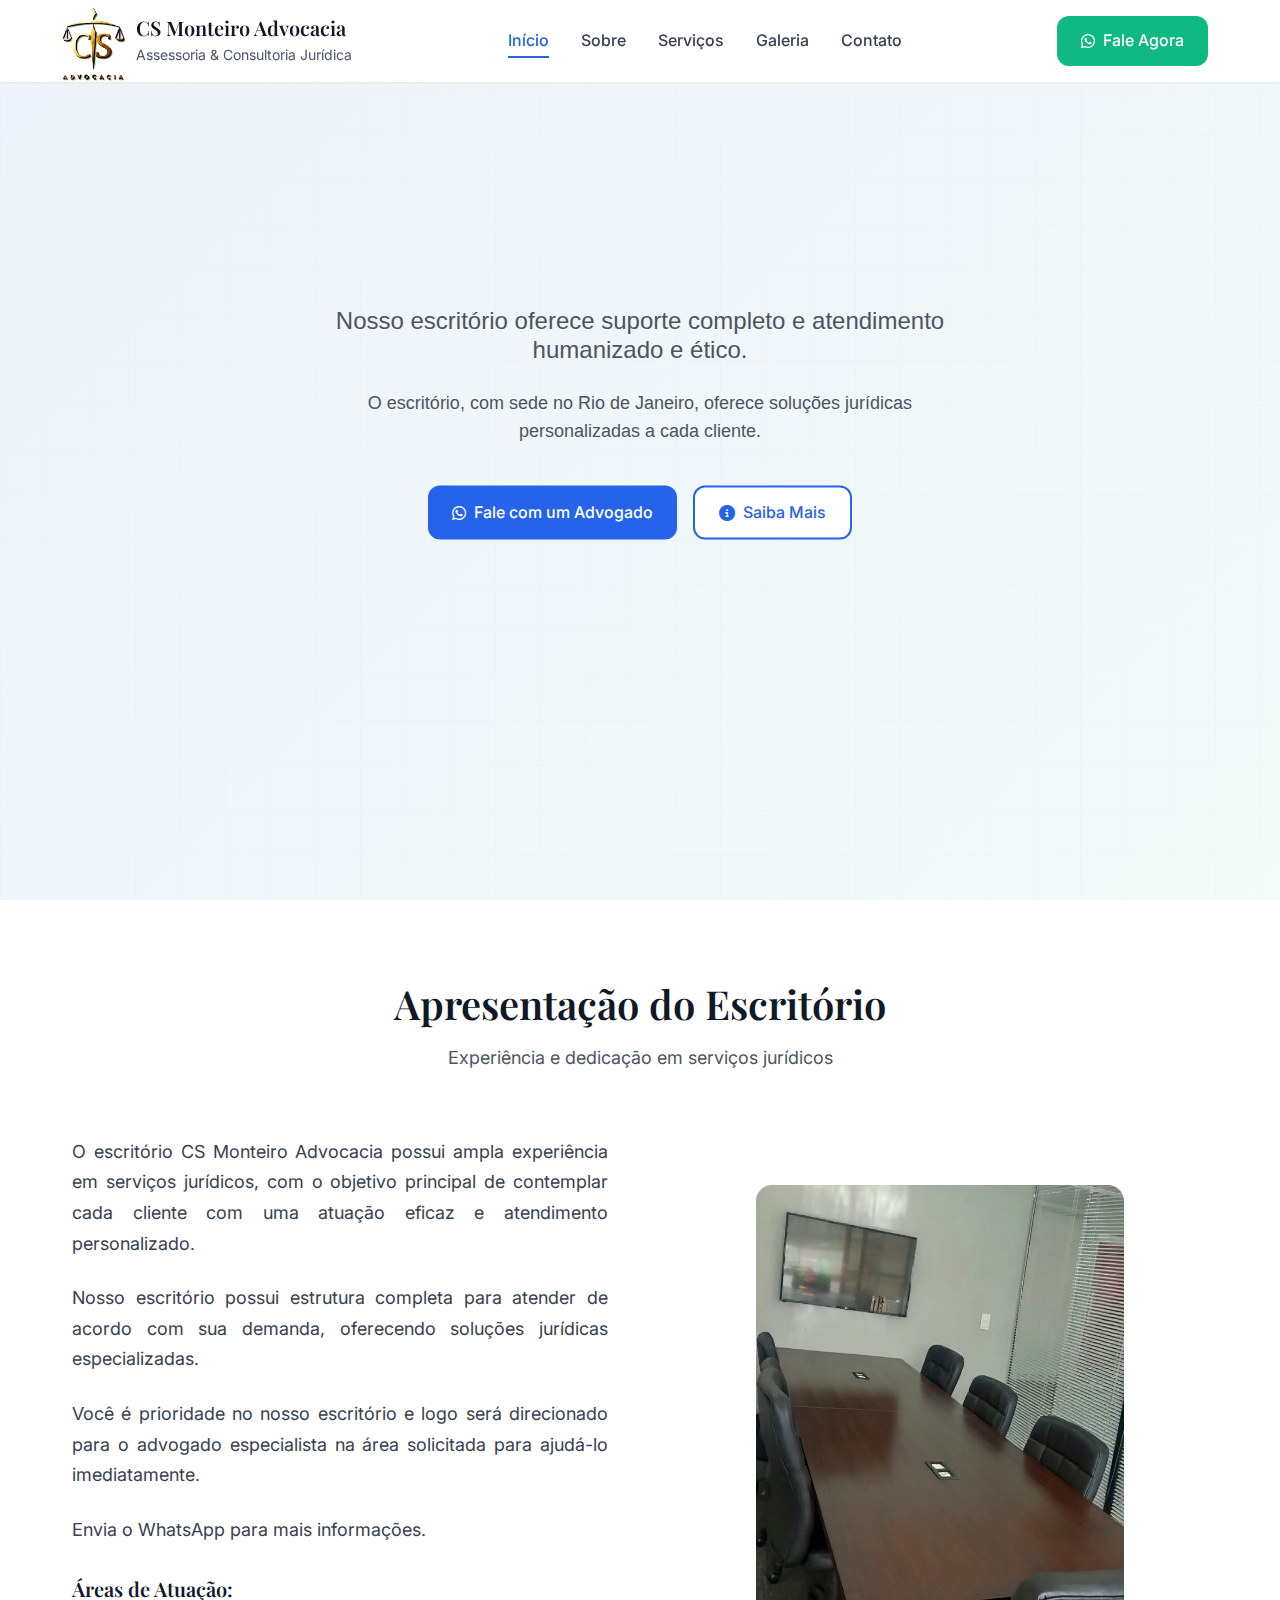
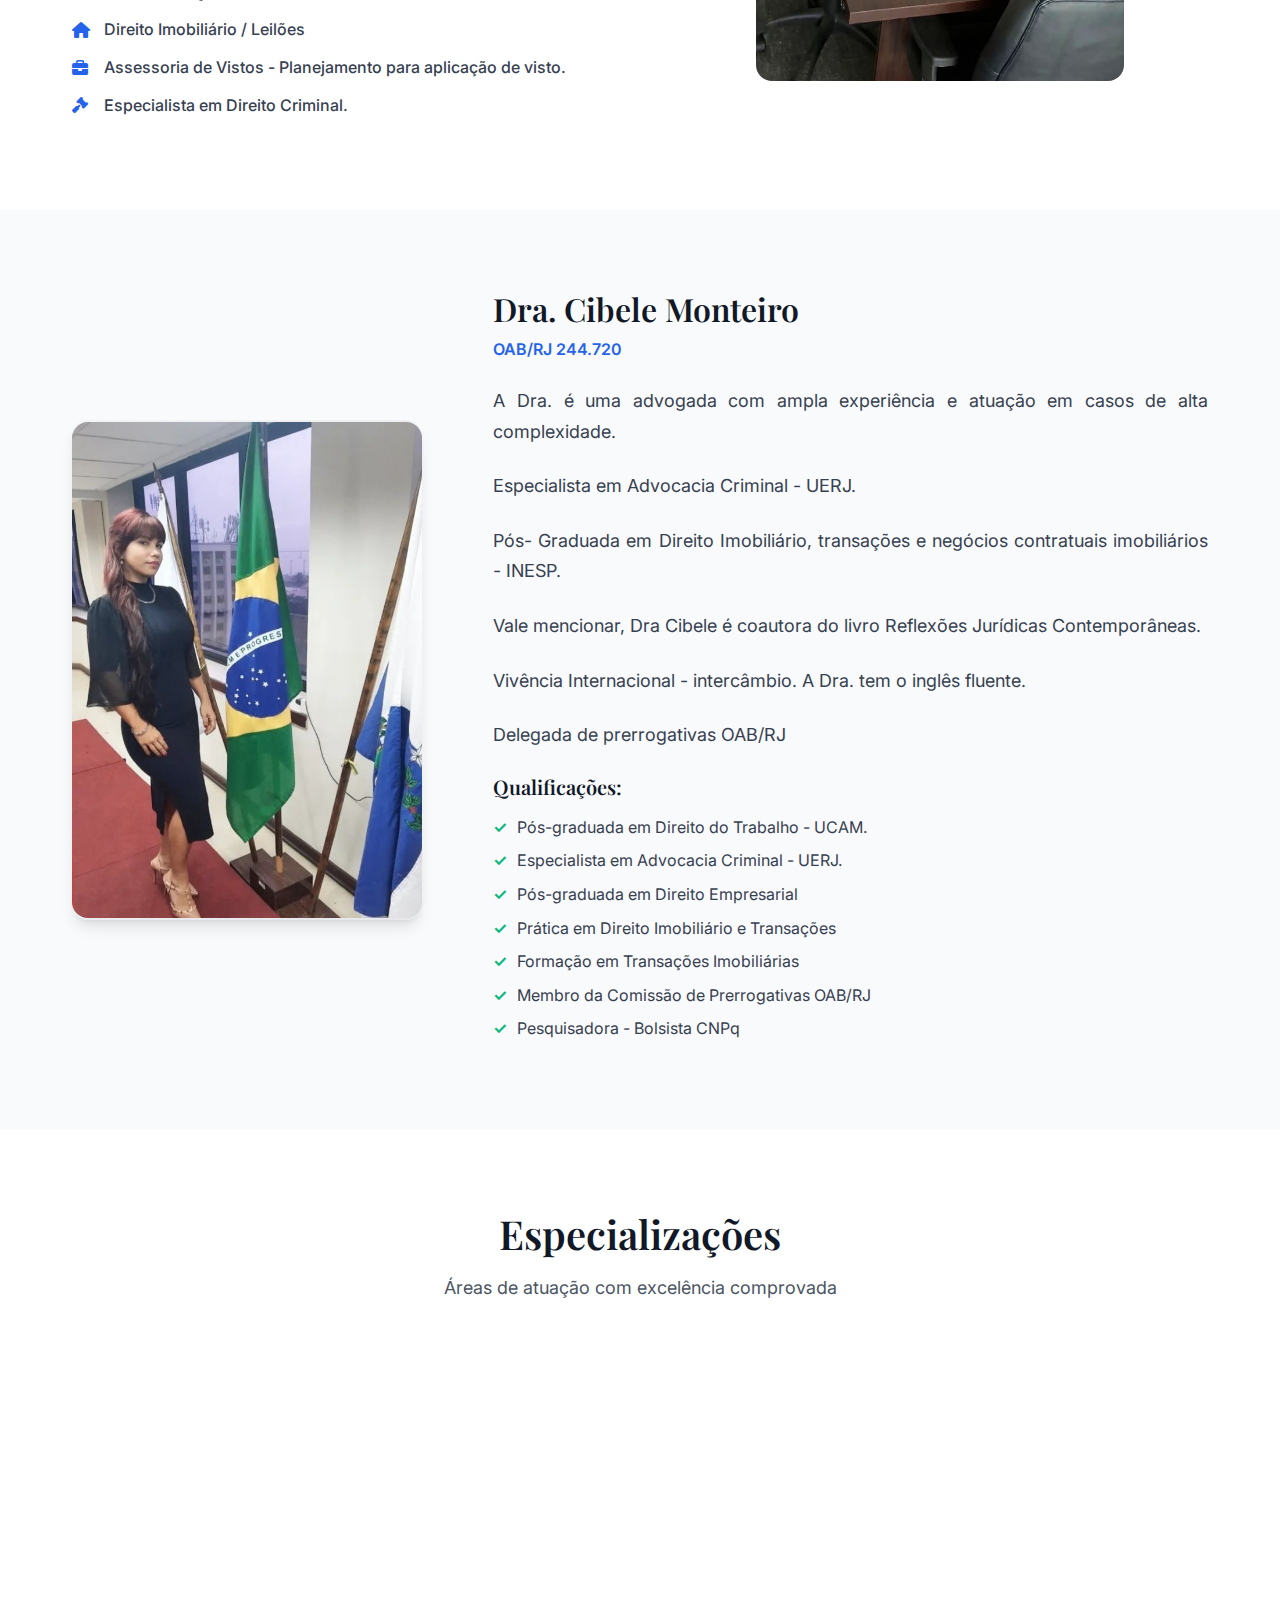
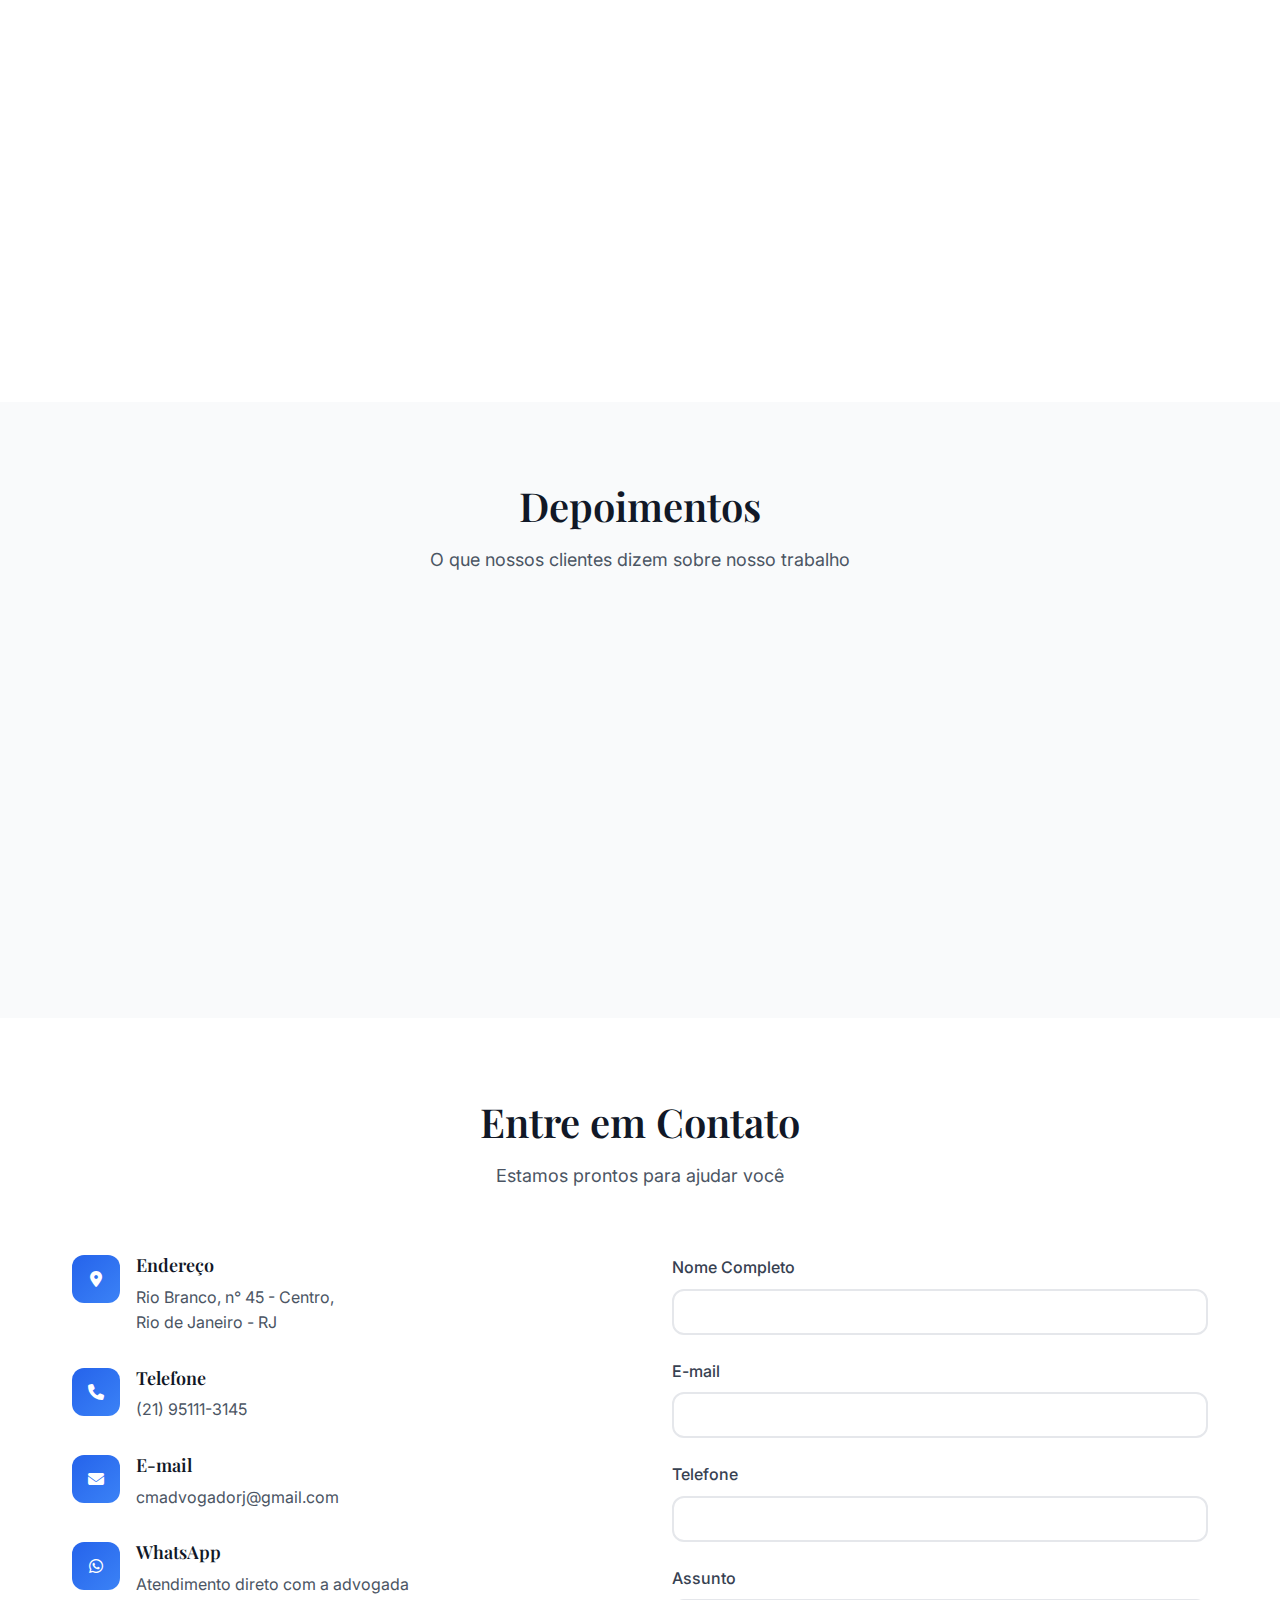
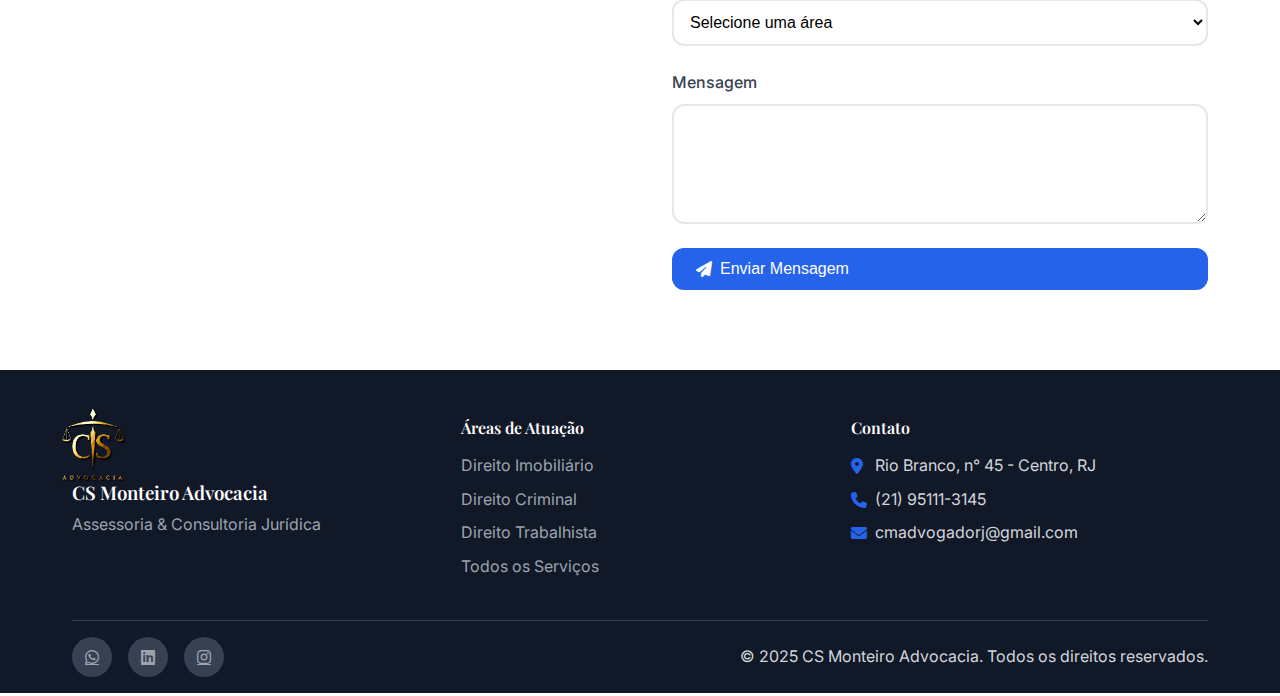
<file: index.html>
<!DOCTYPE html>
<html lang="pt-BR">
<head>
    <meta charset="UTF-8">
    <meta name="viewport" content="width=device-width, initial-scale=1.0">
    <link rel="icon" type="image/png" href="imagens/logo.png">
    <title>Monteiro Advocacia | Especialistas em Direito RJ</title>
    
    <meta name="description" content="Advogados no Rio de Janeiro: Imobiliário, Criminal, Trabalhista e Previdenciário. Atendimento online e presencial. Agende sua consulta!">
    
    <!-- Fonts -->
    <link href="https://fonts.googleapis.com/css2?family=Inter:wght@300;400;500;600;700&family=Playfair+Display:wght@400;500;600;700&display=swap" rel="stylesheet">
    
    <!-- Font Awesome -->
    <link rel="stylesheet" href="https://cdnjs.cloudflare.com/ajax/libs/font-awesome/6.4.0/css/all.min.css">
    
    <link rel="stylesheet" href="styles.css">
</head>
<body>
    <!-- Header -->
    <header class="header">
        <nav class="navbar">
            <div class="container">
                <div class="nav-brand">
                    <div class="logo">
                        <img src="imagens/logo.png" alt="">
                    </div>
                    <div class="brand-text">
                        <h1> CS Monteiro Advocacia</h1>
                        <p>Assessoria & Consultoria Jurídica</p>
                    </div>
                </div>
                
                <button class="mobile-menu-btn" aria-label="Menu">
                    <span></span>
                    <span></span>
                    <span></span>
                </button>
                
                <ul class="nav-menu">
                    <li><a href="#inicio" class="nav-link active">Início</a></li>
                    <li><a href="#sobre" class="nav-link">Sobre</a></li>
                    <li><a href="#servicos" class="nav-link">Serviços</a></li>
                    <li><a href="galeria.html" class="nav-link">Galeria</a></li>
                    <li><a href="#contato" class="nav-link">Contato</a></li>
                </ul>
                
                <a href="#contato" class="cta-btn">
                    <i class="fab fa-whatsapp"></i>
                    Fale Agora
                </a>
            </div>
        </nav>
    </header>

    <!-- Hero Section -->
    <section id="inicio" class="hero">
        <div class="hero-background">
            <div class="hero-overlay"></div>
        </div>
        <div class="container">
            <div class="hero-content">
                <h1 class="hero-title">
                    CS Monteiro Advocacia
                </h1>
                <h2 class="hero-subtitle">
                   Nosso escritório oferece suporte completo e atendimento humanizado e ético. 
                </h2>
                <p class="hero-description">
                    O escritório, com sede no Rio de Janeiro, oferece soluções jurídicas personalizadas a cada cliente.
                </p>
                <div class="hero-actions">
                    <a href="#contato" class="btn btn-primary">
                        <i class="fab fa-whatsapp"></i>
                        Fale com um Advogado
                    </a>
                    <a href="#sobre" class="btn btn-secondary">
                        <i class="fas fa-info-circle"></i>
                        Saiba Mais
                    </a>
                </div>
            </div>
        </div>
    </section>

    <!-- About Section -->
    <section id="sobre" class="about">
        <div class="container">
            <div class="section-header">
                <h2 class="section-title">Apresentação do Escritório</h2>
                <p class="section-subtitle">Experiência e dedicação em serviços jurídicos</p>
            </div>
            
            <div class="about-content">
                <div class="about-text">
                    <p>O escritório CS Monteiro Advocacia possui ampla experiência em serviços jurídicos, com o objetivo principal de contemplar cada cliente com uma atuação eficaz e atendimento personalizado.</p>
                    
                    <p>Nosso escritório possui estrutura completa para atender de acordo com sua demanda, oferecendo soluções jurídicas especializadas.</p>
                    
                    <P>Você é prioridade no nosso escritório e logo será direcionado para o advogado especialista na área solicitada para ajudá-lo imediatamente.</P>

                    <p>Envia o WhatsApp para mais informações.</p>

                    <div class="specialties">
                        <h3>Áreas de Atuação:</h3>
                        <ul class="specialty-list">
                            <li><i class="fas fa-home"></i> Direito Imobiliário / Leilões</li>
                            <li><i class="fas fa-briefcase"></i>Assessoria de Vistos - Planejamento para aplicação de visto.</li>
                            <li><i class="fas fa-gavel"></i>Especialista em Direito Criminal.</li>
                        </ul>
                    </div>
                    
                </div>
                
                <div class="about-image">
                    <div class="image-placeholder">
                        <img src="imagens/escritorio.jpg" alt="">
                    </div>
                </div>
            </div>
        </div>
    </section>

    <!-- Lawyer Profile Section -->
    <section class="lawyer-profile">
        <div class="container">
            <div class="profile-content">
                <div class="profile-image">
                    <div class="image-placeholder">
                        <img src="imagens/foto 3.jpg">
                    </div>
                </div>
                
                <div class="profile-text">
                    <h2>Dra. Cibele Monteiro</h2>
                    <p class="profile-subtitle">OAB/RJ 244.720</p>
                    
                    <div class="profile-description">
                        <p>A Dra. é uma advogada com ampla experiência e atuação em casos de alta complexidade.</p>

                        <p>Especialista em Advocacia Criminal - UERJ.</p>

                        <p>Pós- Graduada em Direito Imobiliário, transações e negócios contratuais imobiliários - INESP.</p>

                        <p>Vale mencionar, Dra Cibele é coautora do livro Reflexões Jurídicas Contemporâneas.</p>

                        <p>Vivência Internacional - intercâmbio. A Dra. tem o inglês fluente.</p>

                        <p>Delegada de prerrogativas OAB/RJ</p>

                    
                        <div class="qualifications">
                            <h3>Qualificações:</h3>
                            <ul>
                                <li>Pós-graduada em Direito do Trabalho - UCAM.</li>
                                <li>Especialista em Advocacia Criminal - UERJ.</li>
                                <li>Pós-graduada em Direito Empresarial</li>
                                <li>Prática em Direito Imobiliário e Transações</li>
                                <li>Formação em Transações Imobiliárias</li>
                                <li>Membro da Comissão de Prerrogativas OAB/RJ</li>
                                <li>Pesquisadora - Bolsista CNPq</li>
                            </ul>
                        </div>
                    </div>
                </div>
            </div>
        </div>
    </section>

    <!-- Services Section -->
    <section id="servicos" class="services">
        <div class="container">
            <div class="section-header">
                <h2 class="section-title">Especializações</h2>
                <p class="section-subtitle">Áreas de atuação com excelência comprovada</p>
            </div>
            
            <div class="services-grid">
                <div class="service-card">
                    <div class="service-icon">
                        <i class="fas fa-home"></i>
                    </div>
                    <h3><a href="direito-imobiliario.html" style="color: inherit; text-decoration: none;">Direito Imobiliário</a></h3>
                    <p>Especialização em transações imobiliárias, leilões, contratos de compra e venda, locação, questões condominiais e Holding Familiar e Planejamento Patrimonial.</p>
                    <ul class="service-features">
                        <li>Leilões de imóveis</li>
                        <li>Contratos imobiliários</li>
                        <li>Regularização de imóveis</li>
                        <li>Questões condominiais</li>
                    </ul>
                    <a href="direito-imobiliario.html" class="btn btn-secondary" style="margin-top: 1rem;">
                        <i class="fas fa-arrow-right"></i>
                        Saiba Mais
                    </a>
                </div>
                
                <div class="service-card">
                    <div class="service-icon">
                        <i class="fas fa-gavel"></i>
                    </div>
                    <h3><a href="direito-criminal.html" style="color: inherit; text-decoration: none;">Direito Criminal</a></h3>
                    <p>Defesa criminal especializada com atuação em todas as fases do processo penal, desde o inquérito até o julgamento.</p>
                    <ul class="service-features">
                        <li>Defesa em processos criminais</li>
                        <li>Habeas Corpus</li>
                        <li>Recursos criminais</li>
                        <li>Acompanhamento de inquéritos</li>
                    </ul>
                    <a href="direito-criminal.html" class="btn btn-secondary" style="margin-top: 1rem;">
                        <i class="fas fa-arrow-right"></i>
                        Saiba Mais
                    </a>
                </div>
                
                <div class="service-card">
                    <div class="service-icon">
                        <i class="fas fa-passport"></i>
                    </div>
                    <h3><a href="direito-imigracao.html" style="color: inherit; text-decoration: none;">Assessoria de Imigração</a></h3>
                    <p>Consultoria completa em processos de imigração, vistos, cidadania e regularização de estrangeiros no Brasil e no exterior.</p>
                    <ul class="service-features">
                        <li>Vistos de trabalho e estudo</li>
                        <li>Cidadania estrangeira</li>
                        <li>Residência legal</li>
                        <li>Regularização migratória</li>
                    </ul>
                    <a href="direito-imigracao.html" class="btn btn-secondary" style="margin-top: 1rem;">
                        <i class="fas fa-arrow-right"></i>
                        Saiba Mais
                    </a>
                </div>
            </div>
        </div>
    </section>

    <!-- Testimonials Section -->
    <section id="depoimentos" class="testimonials">
        <div class="container">
            <div class="section-header">
                <h2 class="section-title">Depoimentos</h2>
                <p class="section-subtitle">O que nossos clientes dizem sobre nosso trabalho</p>
            </div>
            
            <div class="testimonials-grid">
                <div class="testimonial-card">
                    <div class="testimonial-content">
                        <div class="quote-icon">
                            <i class="fas fa-quote-left"></i>
                        </div>
                        <p>"O Escritório de Advocacia Cibele Santos oferece um suporte diferenciado e um trabalho exemplar. Advogada criminalista de excelência, que me orientou com competência e dedicação em um momento difícil. Muito obrigado, Dra. Cibele Santos."</p>
                    </div>
                    <div class="testimonial-author">
                        <div class="author-avatar">
                            <i class="fas fa-user"></i>
                        </div>
                        <div class="author-info">
                            <h4>Celso da Silva</h4>
                            <span>Cliente</span>
                        </div>
                    </div>
                </div>
                
                <div class="testimonial-card">
                    <div class="testimonial-content">
                        <div class="quote-icon">
                            <i class="fas fa-quote-left"></i>
                        </div>
                        <p>"Conheci a Dr. Cibele através de orientações sobre leilões de imóveis. Sempre disposta a tirar dúvidas e prestar assistência. Posteriormente assumiu um caso trabalhista da minha mãe com total dedicação. Recomendo bastante a Dr. Cibele."</p>
                    </div>
                    <div class="testimonial-author">
                        <div class="author-avatar">
                            <i class="fas fa-user"></i>
                        </div>
                        <div class="author-info">
                            <h4>Fernando Almeida</h4>
                            <span>Cliente</span>
                        </div>
                    </div>
                </div>
            </div>
        </div>
    </section>

    <!-- Contact Section -->
    <section id="contato" class="contact">
        <div class="container">
            <div class="section-header">
                <h2 class="section-title">Entre em Contato</h2>
                <p class="section-subtitle">Estamos prontos para ajudar você</p>
            </div>
            
            <div class="contact-content">
                <div class="contact-info">
                    <div class="contact-item">
                        <div class="contact-icon">
                            <i class="fas fa-map-marker-alt"></i>
                        </div>
                        <div class="contact-details">
                            <h3>Endereço</h3>
                            <p>Rio Branco, n° 45 - Centro,<br>Rio de Janeiro - RJ</p>
                        </div>
                    </div>
                    
                    <div class="contact-item">
                        <div class="contact-icon">
                            <i class="fas fa-phone"></i>
                        </div>
                        <div class="contact-details">
                            <h3>Telefone</h3>
                            <p>(21) 95111-3145</p>
                        </div>
                    </div>
                    
                    <div class="contact-item">
                        <div class="contact-icon">
                            <i class="fas fa-envelope"></i>
                        </div>
                        <div class="contact-details">
                            <h3>E-mail</h3>
                            <p>cmadvogadorj@gmail.com</p>
                        </div>
                    </div>
                    
                    <div class="contact-item">
                        <div class="contact-icon">
                            <i class="fab fa-whatsapp"></i>
                        </div>
                        <div class="contact-details">
                            <h3>WhatsApp</h3>
                            <p>Atendimento direto com a advogada</p>
                        </div>
                    </div>
                </div>
                
                <div class="contact-form">
                    <form class="form">
                        <div class="form-group">
                            <label for="name">Nome Completo</label>
                            <input type="text" id="name" name="name" required>
                        </div>
                        
                        <div class="form-group">
                            <label for="email">E-mail</label>
                            <input type="email" id="email" name="email" required>
                        </div>
                        
                        <div class="form-group">
                            <label for="phone">Telefone</label>
                            <input type="tel" id="phone" name="phone">
                        </div>
                        
                        <div class="form-group">
                            <label for="subject">Assunto</label>
                            <select id="subject" name="subject" required>
                                <option value="">Selecione uma área</option>
                                <option value="imobiliario">Direito Imobiliário</option>
                                <option value="criminal">Direito Criminal</option>
                                <option value="trabalhista">Direito Trabalhista</option>
                                <option value="previdenciario">Direito Previdenciário</option>
                                <option value="outros">Outros</option>
                            </select>
                        </div>
                        
                        <div class="form-group">
                            <label for="message">Mensagem</label>
                            <textarea id="message" name="message" rows="5" required></textarea>
                        </div>
                        
                        <button type="submit" class="btn btn-primary">
                            <i class="fas fa-paper-plane"></i>
                            Enviar Mensagem
                        </button>
                    </form>
                </div>
            </div>
        </div>
    </section>

    <!-- Footer -->
    <footer class="footer">
        <div class="container">
            <div class="footer-content">
                <div class="footer-brand">
                    <div class="logo">
                        <img src="imagens/logo.png" alt="">
                    </div>
                    <h3>CS Monteiro Advocacia</h3>
                    <p>Assessoria & Consultoria Jurídica</p>
                </div>
                
                <div class="footer-links">
                    <h4>Áreas de Atuação</h4>
                    <ul>
                        <li><a href="direito-imobiliario.html">Direito Imobiliário</a></li>
                        <li><a href="direito-criminal.html">Direito Criminal</a></li>
                        <li><a href="direito-trabalhista.html">Direito Trabalhista</a></li>
                        <li><a href="#servicos">Todos os Serviços</a></li>
                    </ul>
                </div>
                
                <div class="footer-contact">
                    <h4>Contato</h4>
                    <p><i class="fas fa-map-marker-alt"></i> Rio Branco, n° 45 - Centro, RJ</p>
                    <p><i class="fas fa-phone"></i> (21) 95111-3145</p>
                    <p><i class="fas fa-envelope"></i> cmadvogadorj@gmail.com</p>
                </div>
            </div>
            
            <div class="footer-bottom">

                <div class="footer-social">
                    <a href="#" aria-label="WhatsApp"><i class="fab fa-whatsapp"></i></a>
                    <a href="#" aria-label="LinkedIn"><i class="fab fa-linkedin"></i></a>
                    <a href="#" aria-label="Instagram"><i class="fab fa-instagram"></i></a>
                </div>
                
                <p>&copy; 2025 CS Monteiro Advocacia. Todos os direitos reservados.</p>  
            </div>

                

        </div>
    </footer>

    <script src="script.js"></script>
</body>
</html>
</file>
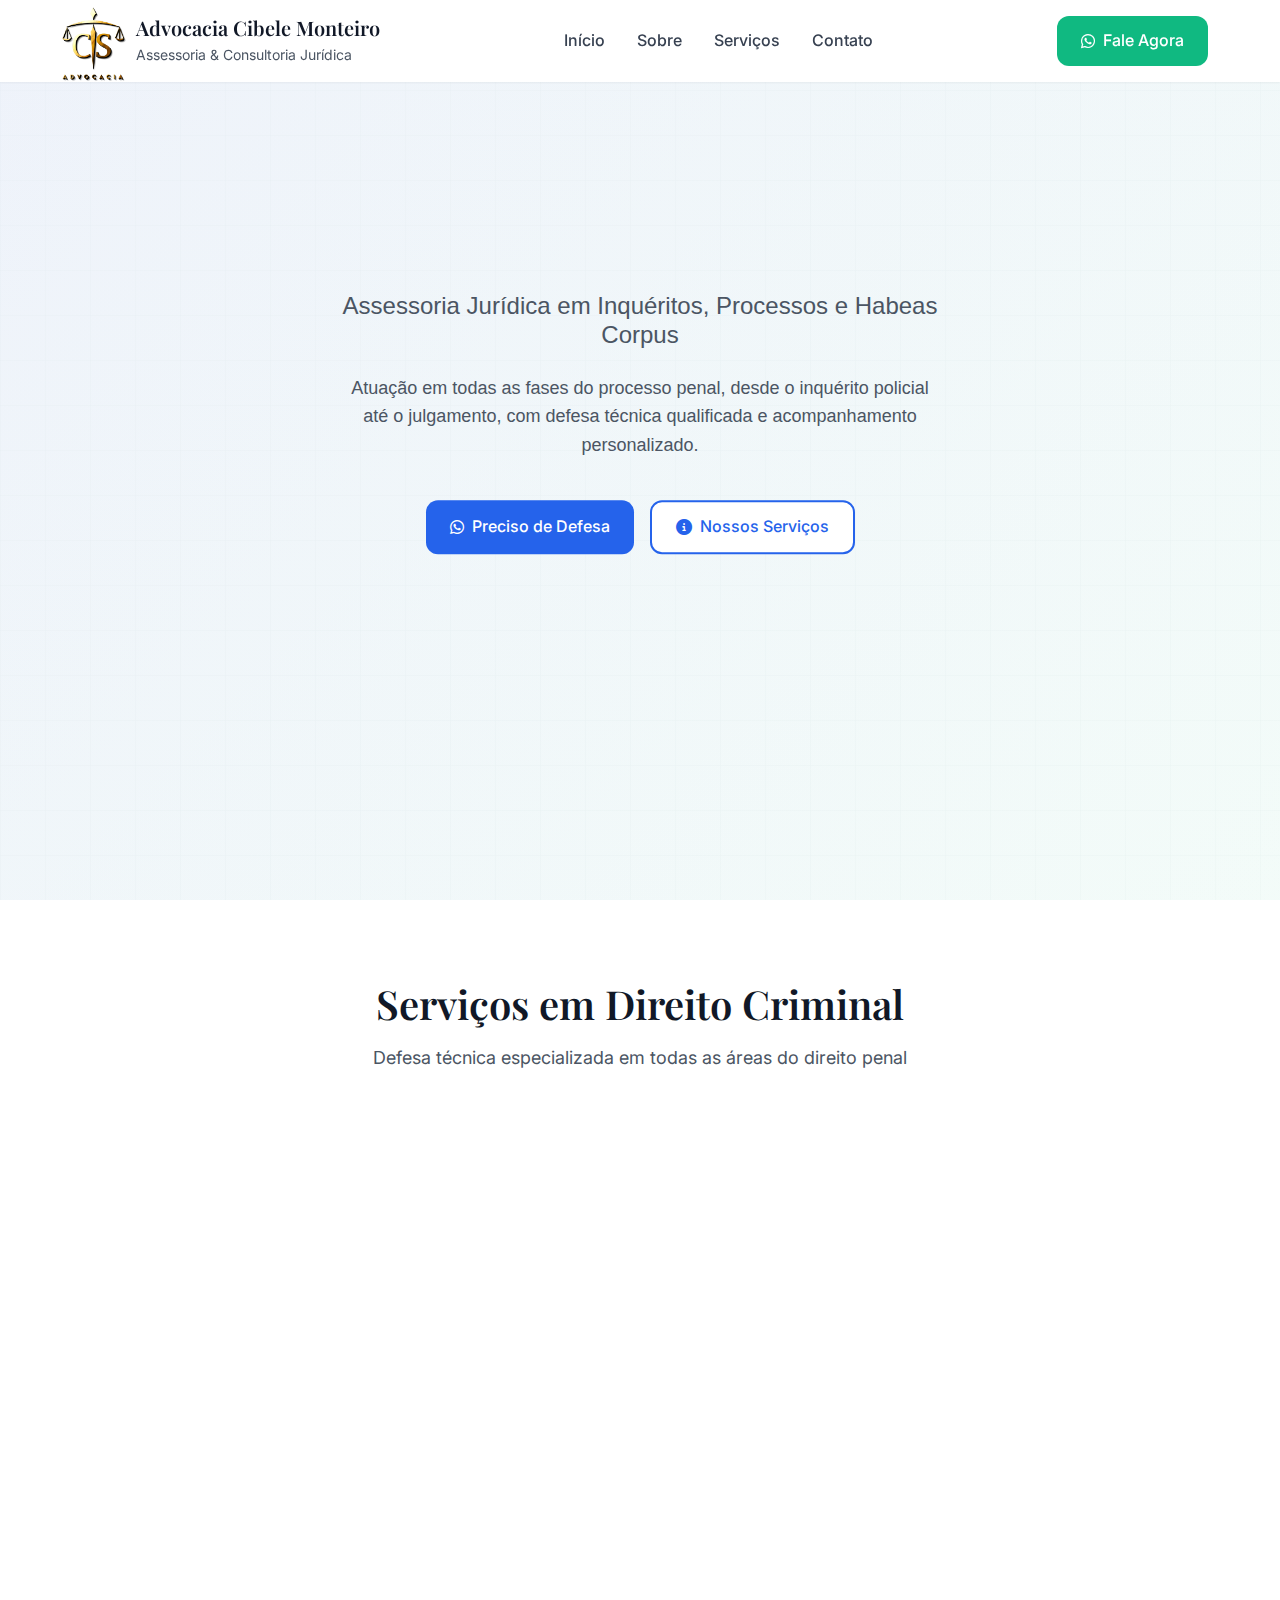
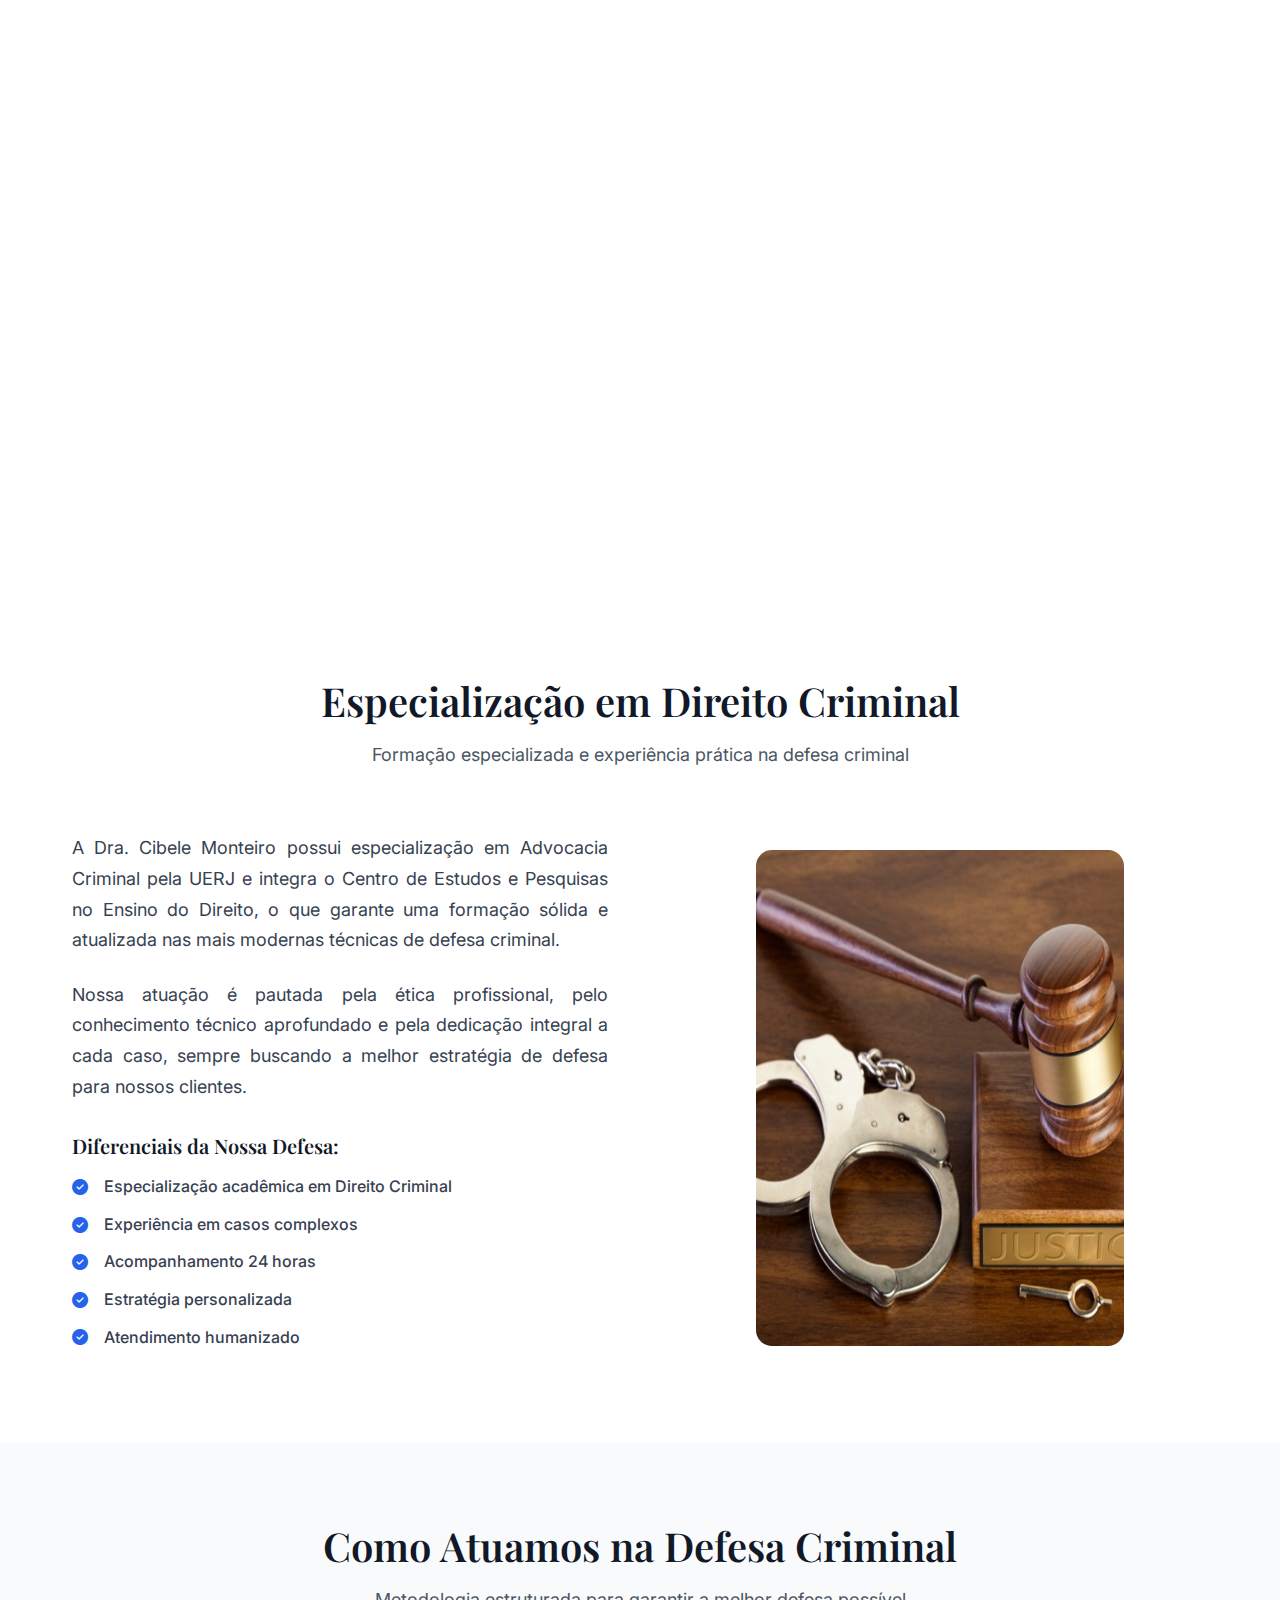
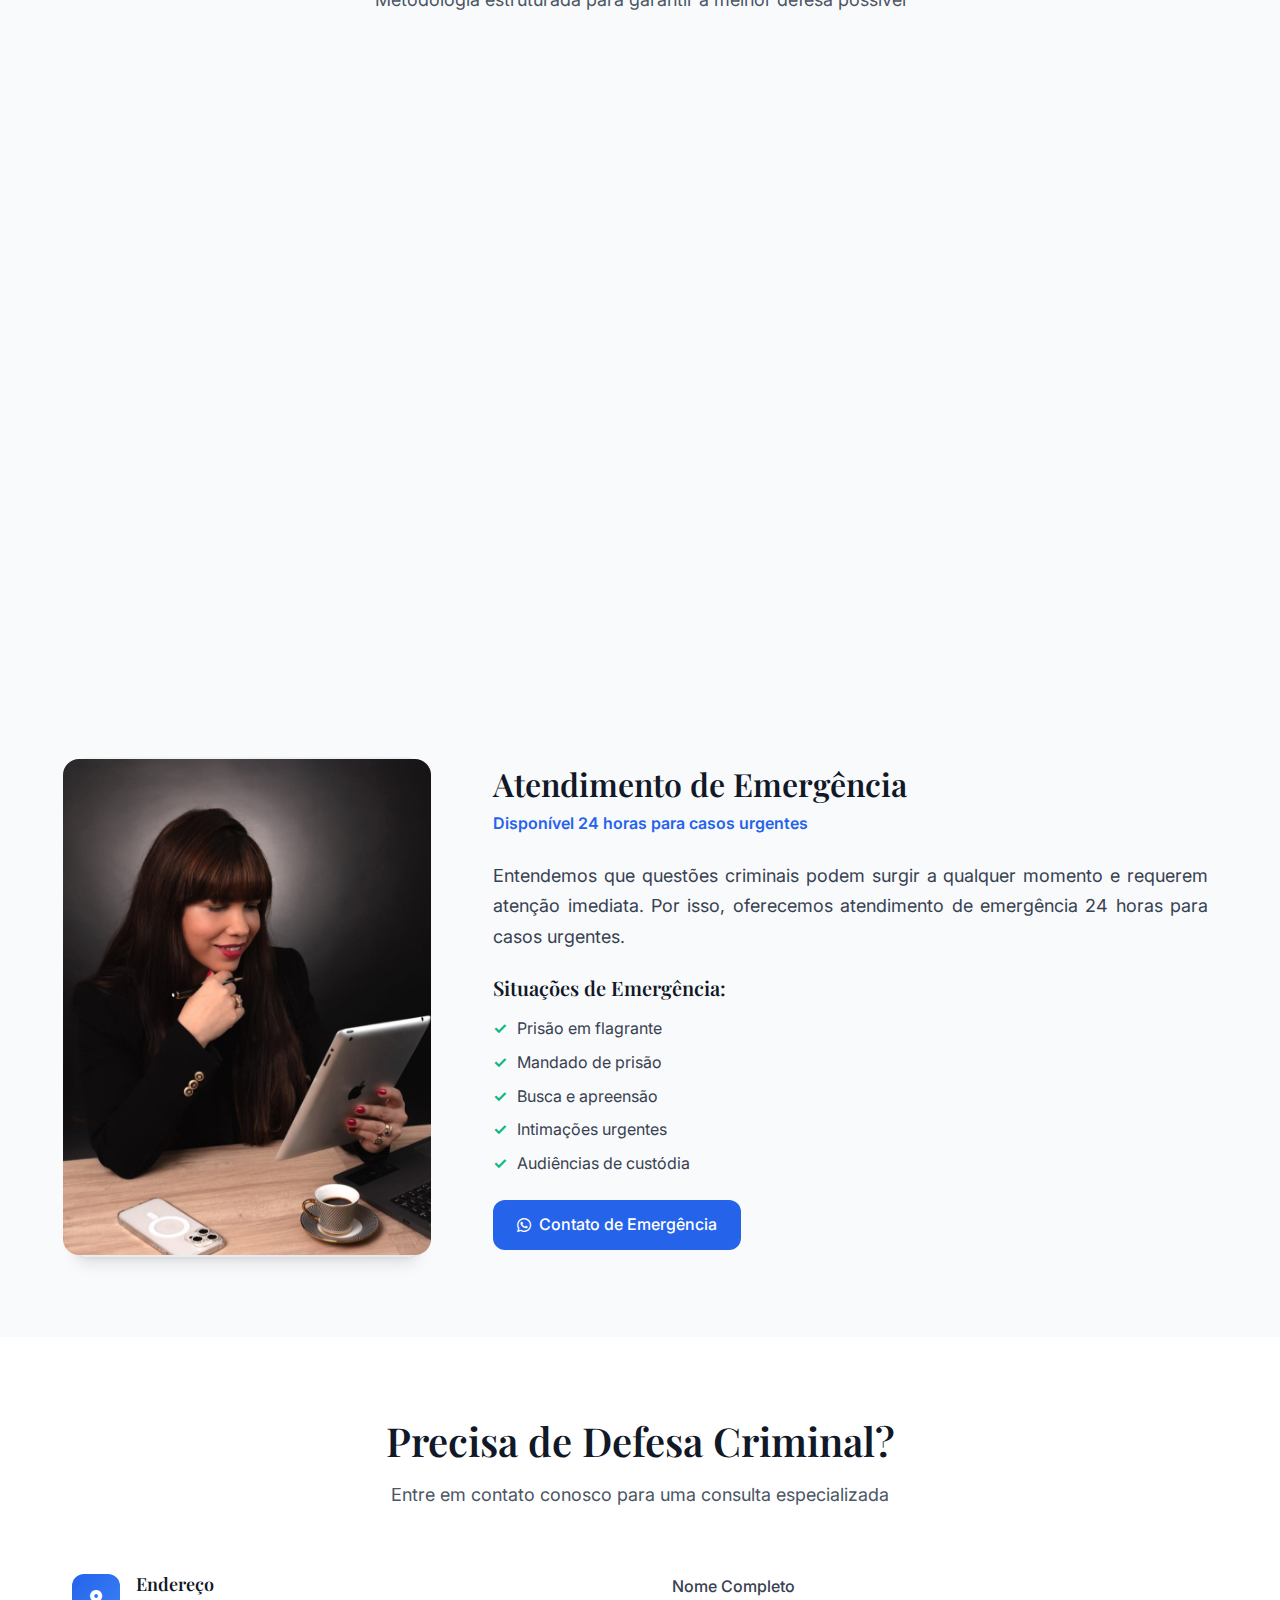
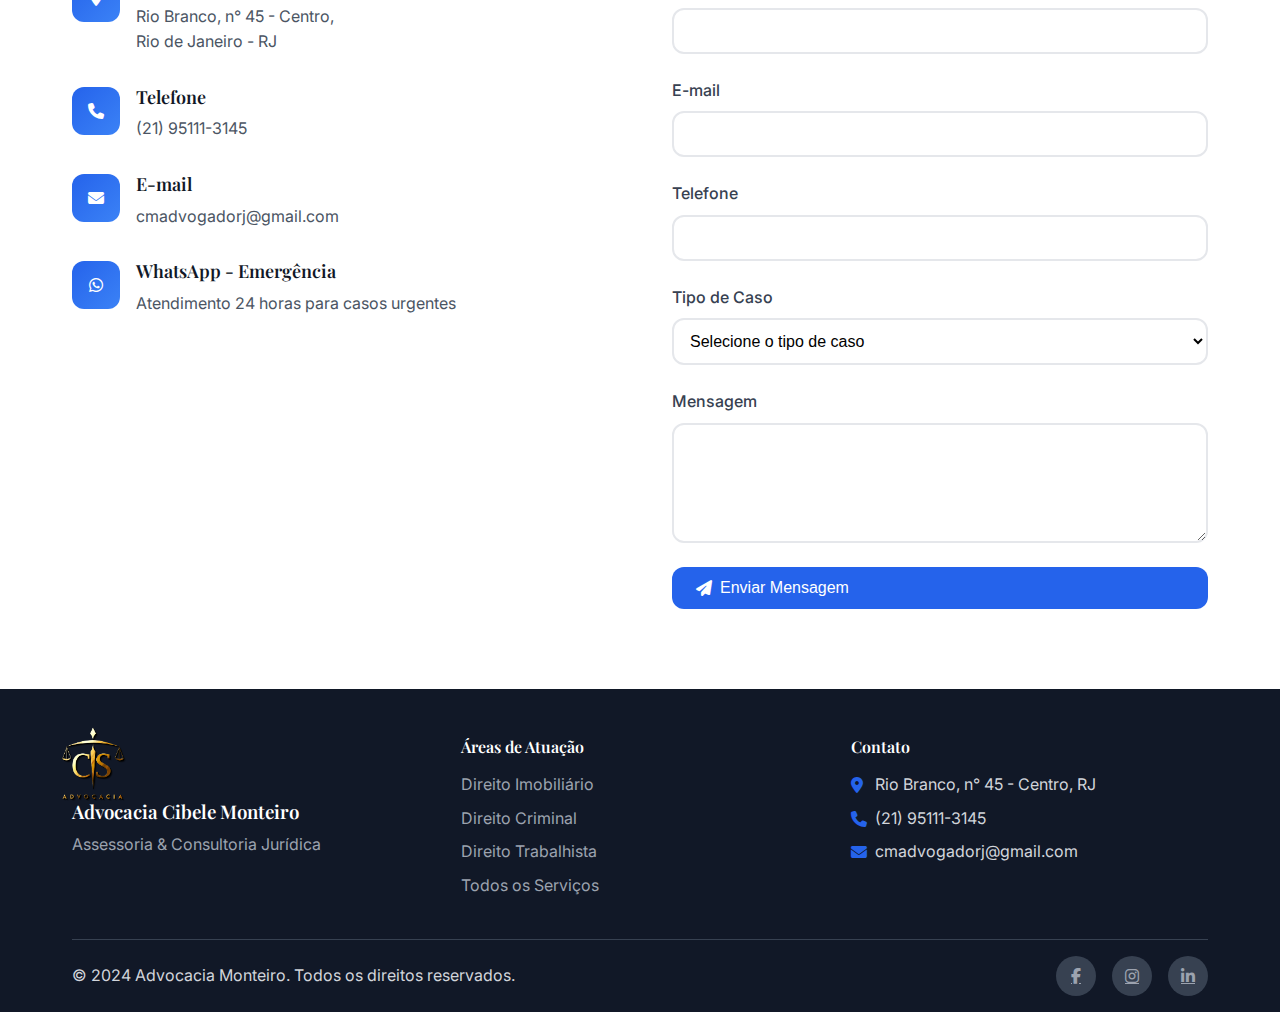
<file: direito-criminal.html>
<!DOCTYPE html>
<html lang="pt-BR">
<head>
    <meta charset="UTF-8">
    <meta name="viewport" content="width=device-width, initial-scale=1.0">
    <link rel="icon" type="image/png" href="imagens/logo.png">
    <title>Advogado Criminalista RJ | Defesa Urgente e Especializada</title>
    <meta name="description" content="Advogado criminalista 24h no Rio de Janeiro. Defesa em inquéritos, processos criminais, habeas corpus e recursos. Atendimento emergencial. Fale agora!">
    
    <!-- Fonts -->
    <link href="https://fonts.googleapis.com/css2?family=Inter:wght@300;400;500;600;700&family=Playfair+Display:wght@400;500;600;700&display=swap" rel="stylesheet">
    
    <!-- Font Awesome -->
    <link rel="stylesheet" href="https://cdnjs.cloudflare.com/ajax/libs/font-awesome/6.4.0/css/all.min.css">
    
    <link rel="stylesheet" href="styles.css">
</head>
<body>
    <!-- Header -->
    <header class="header">
        <nav class="navbar">
            <div class="container">
                <div class="nav-brand">
                    <div class="logo">
                        <img src="imagens/logo.png" alt="">
                    </div>
                    <div class="brand-text">
                        <h1>Advocacia Cibele Monteiro</h1>
                        <p>Assessoria & Consultoria Jurídica</p>
                    </div>
                </div>
                
                <button class="mobile-menu-btn" aria-label="Menu">
                    <span></span>
                    <span></span>
                    <span></span>
                </button>
                
                <ul class="nav-menu">
                    <li><a href="index.html" class="nav-link">Início</a></li>
                    <li><a href="index.html#sobre" class="nav-link">Sobre</a></li>
                    <li><a href="index.html#servicos" class="nav-link">Serviços</a></li>
                    <li><a href="index.html#contato" class="nav-link">Contato</a></li>
                </ul>
                
                <a href="index.html#contato" class="cta-btn">
                    <i class="fab fa-whatsapp"></i>
                    Fale Agora
                </a>
            </div>
        </nav>
    </header>

    <!-- Hero Section -->
    <section class="hero">
        <div class="hero-background">
            <div class="hero-overlay"></div>
        </div>
        <div class="container">
            <div class="hero-content">
                <h1 class="hero-title">
                    <span class="highlight">Advogado Criminalista no Rio de Janeiro: Defesa 24h</span>
                </h1>
                <h2 class="hero-subtitle">
                    Assessoria Jurídica em Inquéritos, Processos e Habeas Corpus
                </h2>
                <p class="hero-description">
                    Atuação em todas as fases do processo penal, desde o inquérito policial até o julgamento, com defesa técnica qualificada e acompanhamento personalizado.
                </p>
                <div class="hero-actions">
                    <a href="index.html#contato" class="btn btn-primary">
                        <i class="fab fa-whatsapp"></i>
                        Preciso de Defesa
                    </a>
                    <a href="#servicos-criminais" class="btn btn-secondary">
                        <i class="fas fa-info-circle"></i>
                        Nossos Serviços
                    </a>
                </div>
            </div>
        </div>
    </section>

    <!-- Services Section -->
    <section id="servicos-criminais" class="services">
        <div class="container">
            <div class="section-header">
                <h2 class="section-title">Serviços em Direito Criminal</h2>
                <p class="section-subtitle">Defesa técnica especializada em todas as áreas do direito penal</p>
            </div>
            
            <div class="services-grid">
                <div class="service-card">
                    <div class="service-icon">
                        <i class="fas fa-shield-alt"></i>
                    </div>
                    <h3>Defesa em Processos Criminais</h3>
                    <p>Defesa técnica qualificada em processos criminais de todas as naturezas, com estratégia personalizada para cada caso.</p>
                    <ul class="service-features">
                        <li>Crimes contra a pessoa</li>
                        <li>Crimes contra o patrimônio</li>
                        <li>Crimes econômicos</li>
                        <li>Crimes de trânsito</li>
                    </ul>
                </div>
                
                <div class="service-card">
                    <div class="service-icon">
                        <i class="fas fa-file-alt"></i>
                    </div>
                    <h3>Habeas Corpus</h3>
                    <p>Impetração de habeas corpus preventivo e liberatório para garantir o direito de liberdade de locomoção.</p>
                    <ul class="service-features">
                        <li>Habeas corpus preventivo</li>
                        <li>Habeas corpus liberatório</li>
                        <li>Relaxamento de prisão</li>
                        <li>Liberdade provisória</li>
                    </ul>
                </div>
                
                <div class="service-card">
                    <div class="service-icon">
                        <i class="fas fa-search"></i>
                    </div>
                    <h3>Acompanhamento de Inquéritos</h3>
                    <p>Acompanhamento de inquéritos policiais com orientação estratégica desde a fase investigativa.</p>
                    <ul class="service-features">
                        <li>Análise de provas</li>
                        <li>Acompanhamento de depoimentos</li>
                        <li>Orientação ao investigado</li>
                        <li>Requerimentos na delegacia</li>
                    </ul>
                </div>
                
                <div class="service-card">
                    <div class="service-icon">
                        <i class="fas fa-balance-scale"></i>
                    </div>
                    <h3>Recursos Criminais</h3>
                    <p>Interposição de recursos em todas as instâncias para reverter decisões desfavoráveis.</p>
                    <ul class="service-features">
                        <li>Apelação criminal</li>
                        <li>Recurso em sentido estrito</li>
                        <li>Recurso especial</li>
                        <li>Recurso extraordinário</li>
                    </ul>
                </div>
                
                <div class="service-card">
                    <div class="service-icon">
                        <i class="fas fa-handshake"></i>
                    </div>
                    <h3>Acordos e Transações</h3>
                    <p>Negociação de acordos de colaboração premiada, transação penal e suspensão condicional do processo.</p>
                    <ul class="service-features">
                        <li>Transação penal</li>
                        <li>Suspensão condicional</li>
                        <li>Colaboração premiada</li>
                        <li>Acordo de não persecução</li>
                    </ul>
                </div>
                
                <div class="service-card">
                    <div class="service-icon">
                        <i class="fas fa-user-tie"></i>
                    </div>
                    <h3>Consultoria Preventiva</h3>
                    <p>Orientação jurídica preventiva para empresas e pessoas físicas evitarem problemas criminais.</p>
                    <ul class="service-features">
                        <li>Compliance criminal</li>
                        <li>Análise de riscos</li>
                        <li>Treinamento de equipes</li>
                        <li>Políticas internas</li>
                    </ul>
                </div>
            </div>
        </div>
    </section>

    <!-- About Expertise Section -->
    <section class="about">
        <div class="container">
            <div class="section-header">
                <h2 class="section-title">Especialização em Direito Criminal</h2>
                <p class="section-subtitle">Formação especializada e experiência prática na defesa criminal</p>
            </div>
            
            <div class="about-content">
                <div class="about-text">
                    <p>A Dra. Cibele Monteiro possui especialização em Advocacia Criminal pela UERJ e integra o Centro de Estudos e Pesquisas no Ensino do Direito, o que garante uma formação sólida e atualizada nas mais modernas técnicas de defesa criminal.</p>
                    
                    <p>Nossa atuação é pautada pela ética profissional, pelo conhecimento técnico aprofundado e pela dedicação integral a cada caso, sempre buscando a melhor estratégia de defesa para nossos clientes.</p>
                    
                    <div class="specialties">
                        <h3>Diferenciais da Nossa Defesa:</h3>
                        <ul class="specialty-list">
                            <li><i class="fas fa-check-circle"></i> Especialização acadêmica em Direito Criminal</li>
                            <li><i class="fas fa-check-circle"></i> Experiência em casos complexos</li>
                            <li><i class="fas fa-check-circle"></i> Acompanhamento 24 horas</li>
                            <li><i class="fas fa-check-circle"></i> Estratégia personalizada</li>
                            <li><i class="fas fa-check-circle"></i> Atendimento humanizado</li>
                        </ul>
                    </div>
                </div>
                
                <div class="about-image">
                    <div class="image-placeholder">
                        <img src="imagens/criminal.jpg" alt="">
                    </div>
                </div>
            </div>
        </div>
    </section>

    <!-- Process Section -->
    <section class="testimonials">
        <div class="container">
            <div class="section-header">
                <h2 class="section-title">Como Atuamos na Defesa Criminal</h2>
                <p class="section-subtitle">Metodologia estruturada para garantir a melhor defesa possível</p>
            </div>
            
            <div class="testimonials-grid">
                <div class="testimonial-card">
                    <div class="testimonial-content">
                        <div class="quote-icon">
                            <i class="fas fa-search"></i>
                        </div>
                        <h4>1. Análise do Caso</h4>
                        <p>Realizamos uma análise minuciosa de todos os elementos do caso, desde as provas até os aspectos processuais, identificando as melhores estratégias de defesa.</p>
                    </div>
                </div>
                
                <div class="testimonial-card">
                    <div class="testimonial-content">
                        <div class="quote-icon">
                            <i class="fas fa-clipboard-list"></i>
                        </div>
                        <h4>2. Estratégia de Defesa</h4>
                        <p>Desenvolvemos uma estratégia de defesa personalizada, considerando as particularidades do caso e os objetivos do cliente.</p>
                    </div>
                </div>
                
                <div class="testimonial-card">
                    <div class="testimonial-content">
                        <div class="quote-icon">
                            <i class="fas fa-balance-scale"></i>
                        </div>
                        <h4>3. Atuação Processual</h4>
                        <p>Executamos a defesa com rigor técnico em todas as fases processuais, sempre buscando o melhor resultado para o cliente.</p>
                    </div>
                </div>
                
                <div class="testimonial-card">
                    <div class="testimonial-content">
                        <div class="quote-icon">
                            <i class="fas fa-handshake"></i>
                        </div>
                        <h4>4. Acompanhamento Contínuo</h4>
                        <p>Mantemos o cliente sempre informado sobre o andamento do processo e disponível para esclarecimentos a qualquer momento.</p>
                    </div>
                </div>
            </div>
        </div>
    </section>

    <!-- Emergency Contact Section -->
    <section class="lawyer-profile">
        <div class="container">
            <div class="profile-content">
                <div class="profile-image">
                    <div class="image-placeholder">
                        <img src="imagens/Imagem do WhatsApp de 2025-07-26 à(s) 14.01.51_ca43c840.jpg" alt="">
                    </div>
                </div>
                
                <div class="profile-text">
                    <h2>Atendimento de Emergência</h2>
                    <p class="profile-subtitle">Disponível 24 horas para casos urgentes</p>
                    
                    <div class="profile-description">
                        <p>Entendemos que questões criminais podem surgir a qualquer momento e requerem atenção imediata. Por isso, oferecemos atendimento de emergência 24 horas para casos urgentes.</p>
                        
                        <div class="qualifications">
                            <h3>Situações de Emergência:</h3>
                            <ul>
                                <li>Prisão em flagrante</li>
                                <li>Mandado de prisão</li>
                                <li>Busca e apreensão</li>
                                <li>Intimações urgentes</li>
                                <li>Audiências de custódia</li>
                            </ul>
                        </div>
                        
                        <a href="index.html#contato" class="btn btn-primary" style="margin-top: 1rem;">
                            <i class="fab fa-whatsapp"></i>
                            Contato de Emergência
                        </a>
                    </div>
                </div>
            </div>
        </div>
    </section>

    <!-- Contact Section -->
    <section id="contato" class="contact">
        <div class="container">
            <div class="section-header">
                <h2 class="section-title">Precisa de Defesa Criminal?</h2>
                <p class="section-subtitle">Entre em contato conosco para uma consulta especializada</p>
            </div>
            
            <div class="contact-content">
                <div class="contact-info">
                    <div class="contact-item">
                        <div class="contact-icon">
                            <i class="fas fa-map-marker-alt"></i>
                        </div>
                        <div class="contact-details">
                            <h3>Endereço</h3>
                            <p>Rio Branco, n° 45 - Centro,<br>Rio de Janeiro - RJ</p>
                        </div>
                    </div>
                    
                    <div class="contact-item">
                        <div class="contact-icon">
                            <i class="fas fa-phone"></i>
                        </div>
                        <div class="contact-details">
                            <h3>Telefone</h3>
                            <p>(21) 95111-3145</p>
                        </div>
                    </div>
                    
                    <div class="contact-item">
                        <div class="contact-icon">
                            <i class="fas fa-envelope"></i>
                        </div>
                        <div class="contact-details">
                            <h3>E-mail</h3>
                            <p>cmadvogadorj@gmail.com </p>
                        </div>
                    </div>
                    
                    <div class="contact-item">
                        <div class="contact-icon">
                            <i class="fab fa-whatsapp"></i>
                        </div>
                        <div class="contact-details">
                            <h3>WhatsApp - Emergência</h3>
                            <p>Atendimento 24 horas para casos urgentes</p>
                        </div>
                    </div>
                </div>
                
                <div class="contact-form">
                    <form class="form">
                        <div class="form-group">
                            <label for="name">Nome Completo</label>
                            <input type="text" id="name" name="name" required>
                        </div>
                        
                        <div class="form-group">
                            <label for="email">E-mail</label>
                            <input type="email" id="email" name="email" required>
                        </div>
                        
                        <div class="form-group">
                            <label for="phone">Telefone</label>
                            <input type="tel" id="phone" name="phone">
                        </div>
                        
                        <div class="form-group">
                            <label for="subject">Tipo de Caso</label>
                            <select id="subject" name="subject" required>
                                <option value="">Selecione o tipo de caso</option>
                                <option value="defesa">Defesa Criminal</option>
                                <option value="habeas-corpus">Habeas Corpus</option>
                                <option value="inquerito">Inquérito Policial</option>
                                <option value="recurso">Recurso Criminal</option>
                                <option value="emergencia">Caso de Emergência</option>
                                <option value="outros">Outros</option>
                            </select>
                        </div>
                        
                        <div class="form-group">
                            <label for="message">Mensagem</label>
                            <textarea id="message" name="message" rows="5" required placeholder=""></textarea>
                        </div>
                        
                        <button type="submit" class="btn btn-primary">
                            <i class="fas fa-paper-plane"></i>
                            Enviar Mensagem
                        </button>
                    </form>
                </div>
            </div>
        </div>
    </section>

    <!-- Footer -->
    <footer class="footer">
        <div class="container">
            <div class="footer-content">
                <div class="footer-brand">
                    <div class="logo">
                        <img src="imagens/logo.png" alt="">
                    </div>
                    <h3>Advocacia Cibele Monteiro</h3>
                    <p>Assessoria & Consultoria Jurídica</p>
                </div>
                
                <div class="footer-links">
                    <h4>Áreas de Atuação</h4>
                    <ul>
                        <li><a href="direito-imobiliario.html">Direito Imobiliário</a></li>
                        <li><a href="direito-criminal.html">Direito Criminal</a></li>
                        <li><a href="direito-trabalhista.html">Direito Trabalhista</a></li>
                        <li><a href="index.html#servicos">Todos os Serviços</a></li>
                    </ul>
                </div>
                
                <div class="footer-contact">
                    <h4>Contato</h4>
                    <p><i class="fas fa-map-marker-alt"></i> Rio Branco, n° 45 - Centro, RJ</p>
                    <p><i class="fas fa-phone"></i> (21) 95111-3145</p>
                    <p><i class="fas fa-envelope"></i>cmadvogadorj@gmail.com </p>
                </div>
                
                
            </div>
            
            <div class="footer-bottom">
                <p>&copy; 2024 Advocacia Monteiro. Todos os direitos reservados.</p>
                <div class="footer-social">
                        <a href="#"><i class="fab fa-facebook-f"></i></a>
                        <a href="#"><i class="fab fa-instagram"></i></a>
                        <a href="#"><i class="fab fa-linkedin-in"></i></a>
                    </div>
                </div>
            </div>
        </div>
    </footer>

    <script src="script.js"></script>
</body>
</html>
</file>
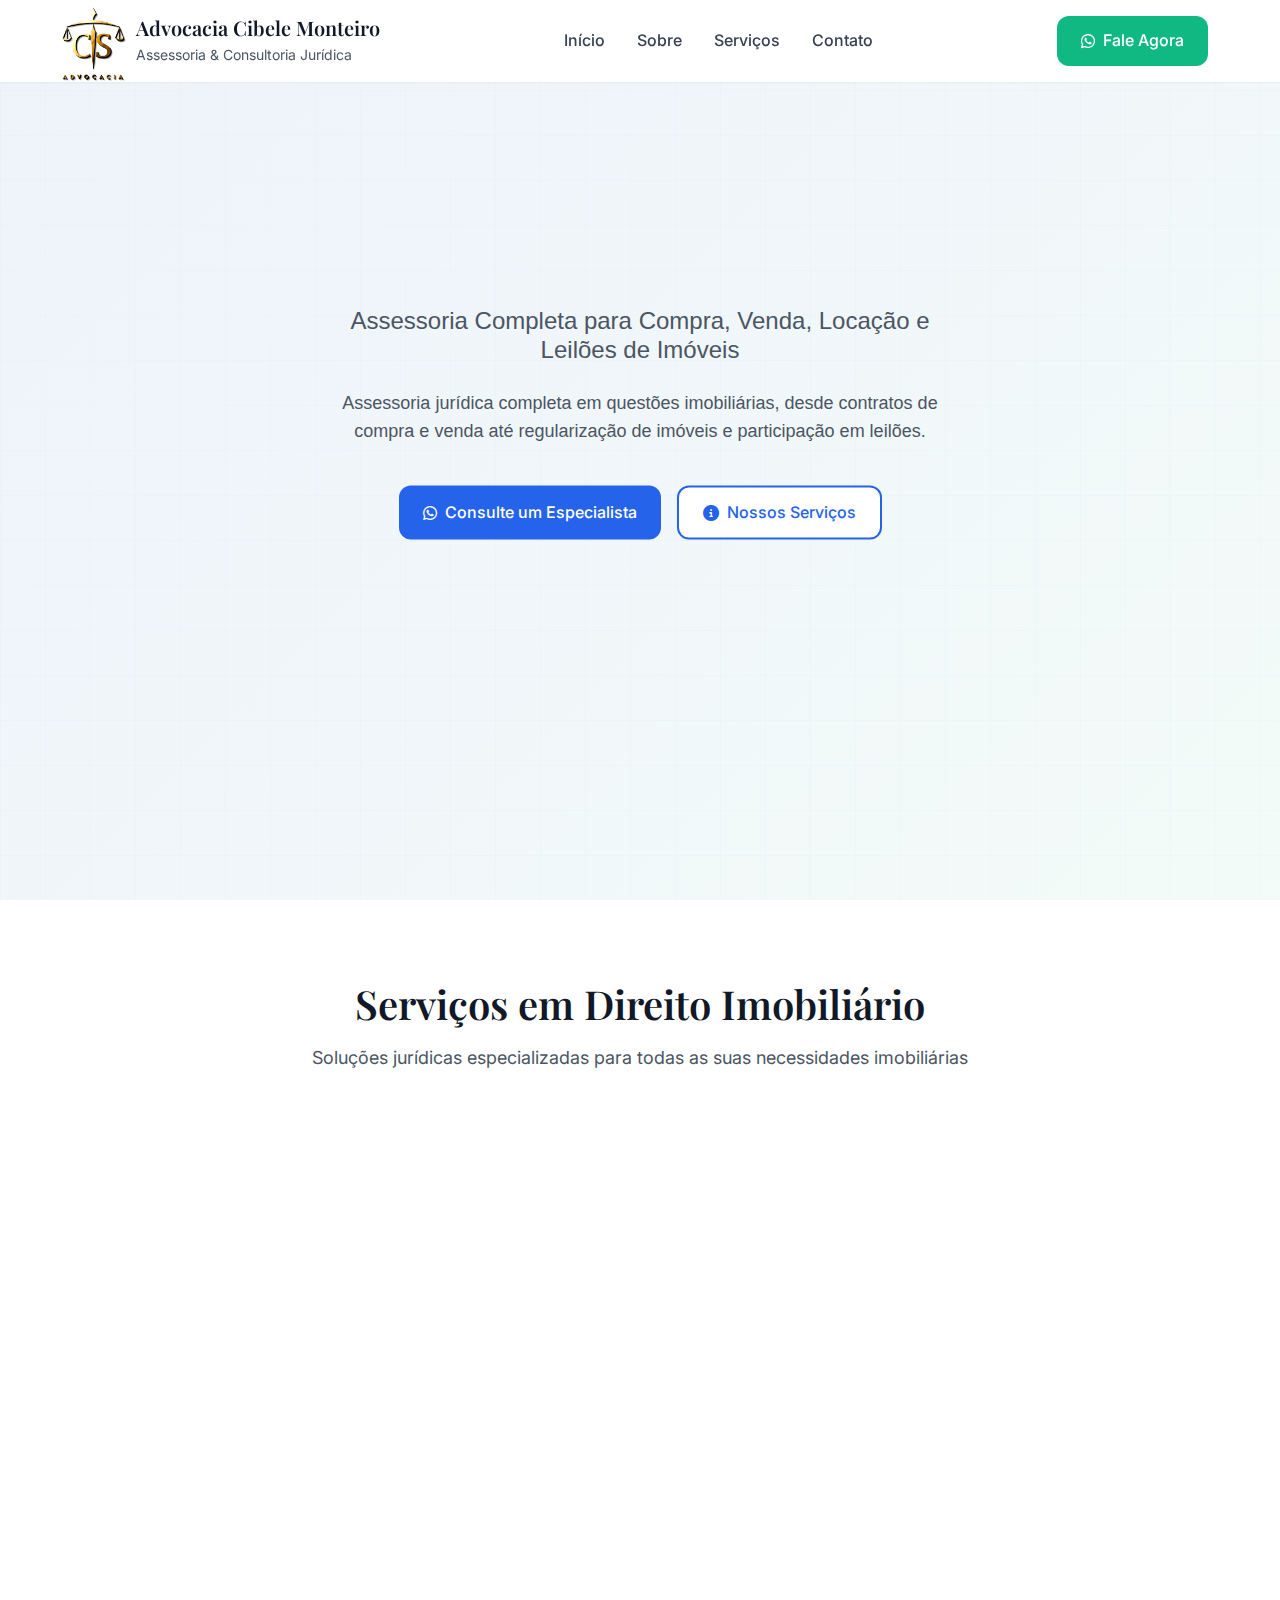
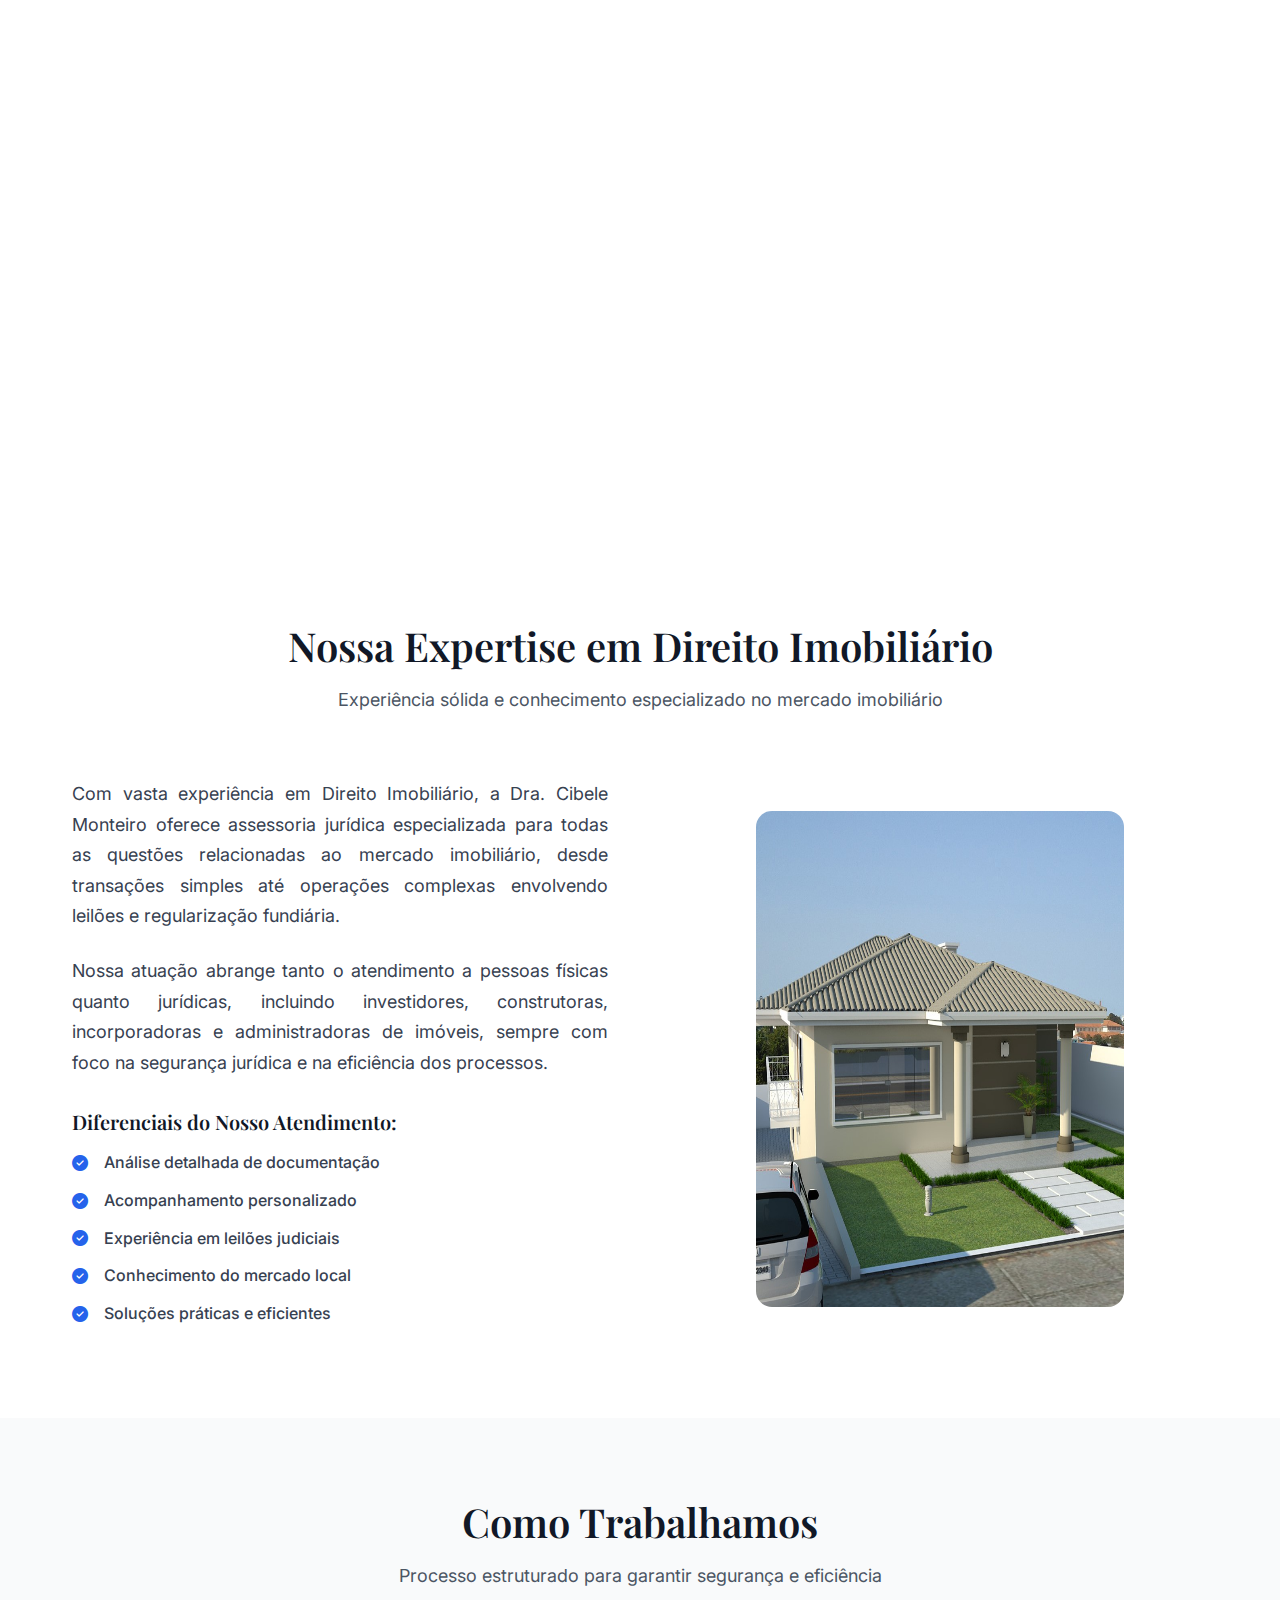
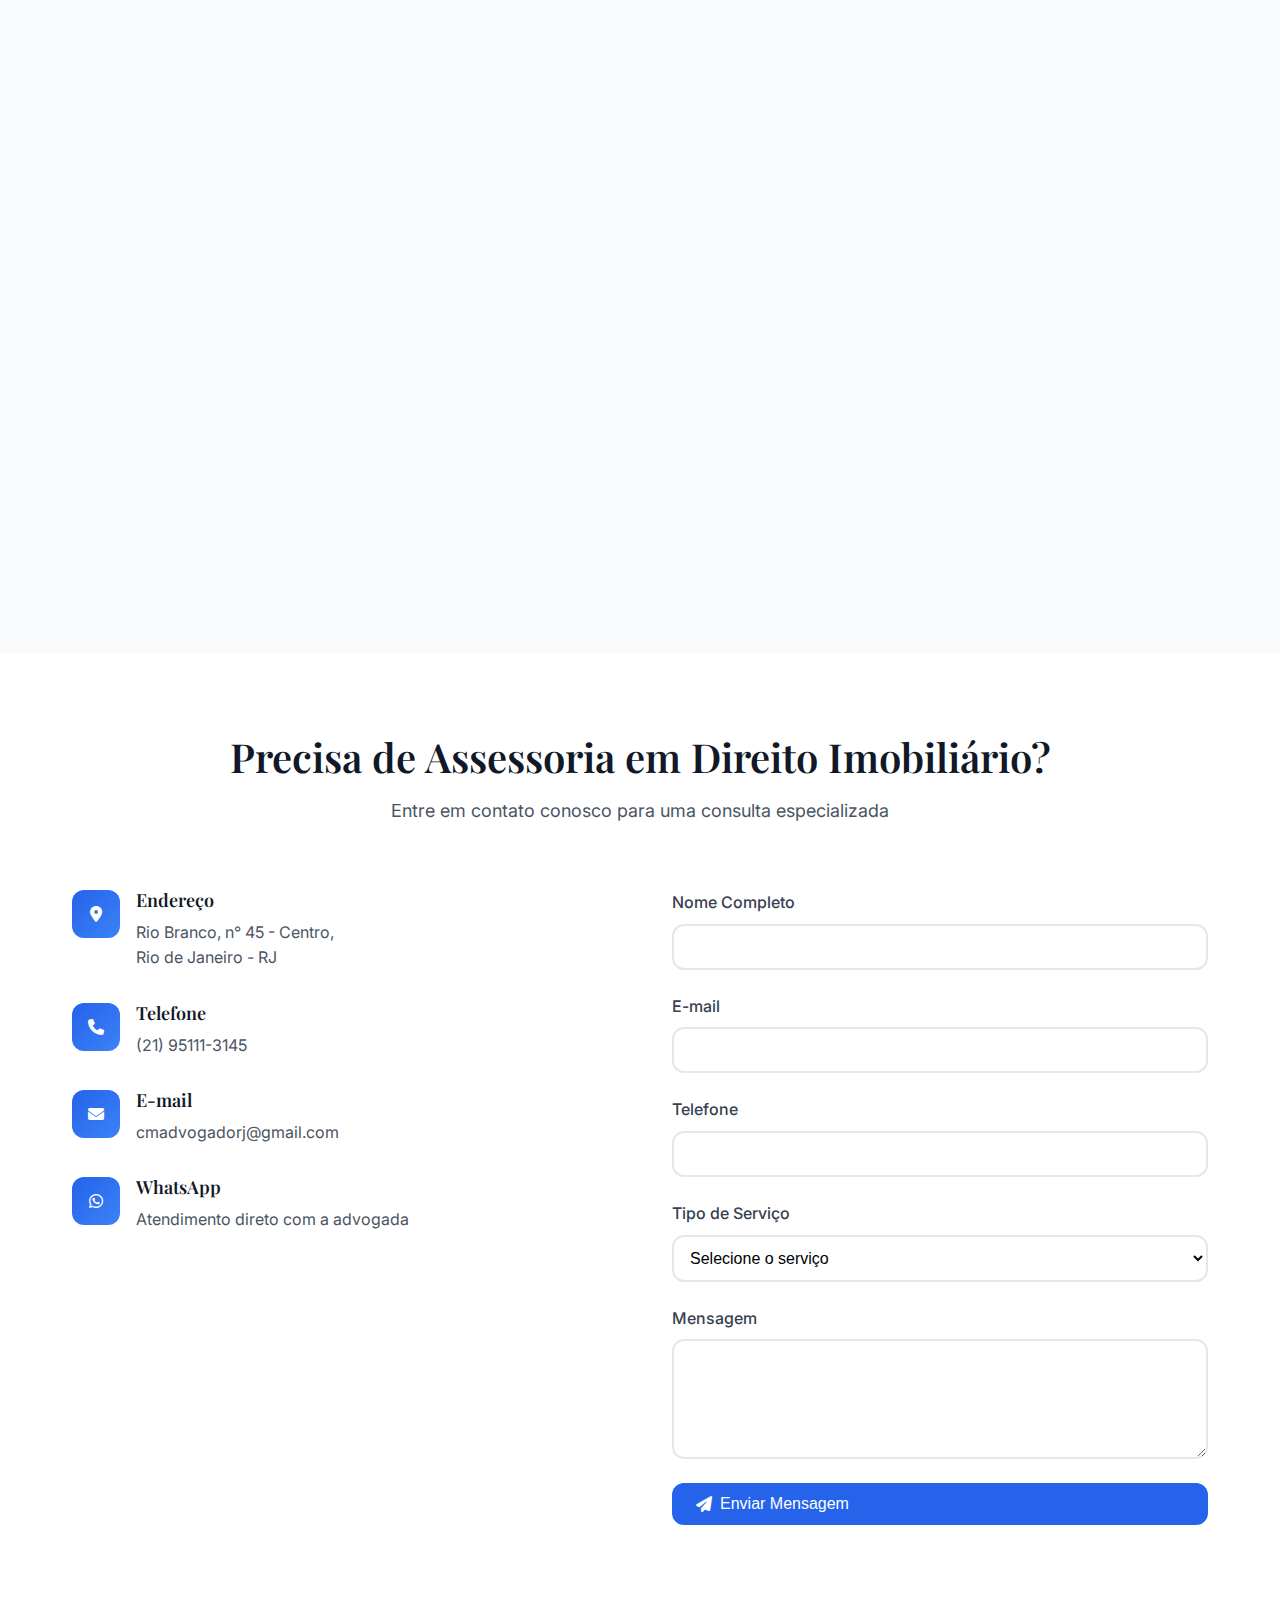
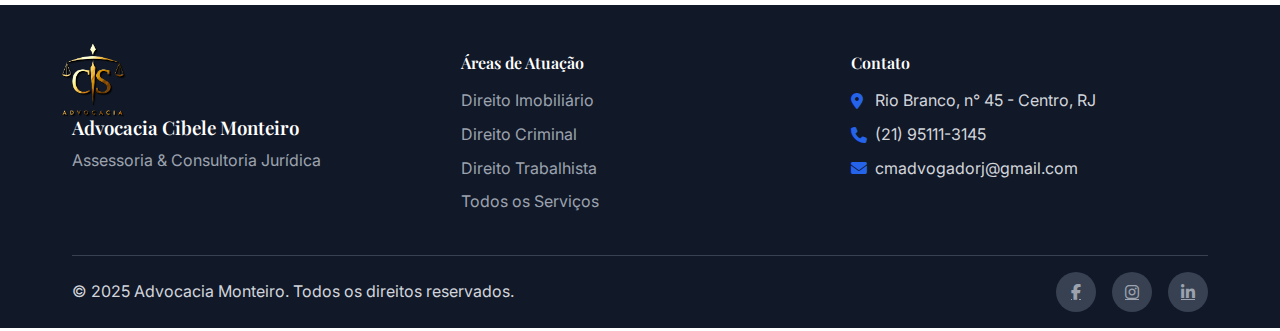
<file: direito-imobiliario.html>
<!DOCTYPE html>
<html lang="pt-BR">
<head>
    <meta charset="UTF-8">
    <meta name="viewport" content="width=device-width, initial-scale=1.0">
    <link rel="icon" type="image/png" href="imagens/logo.png">
    <title>Direito Imobiliário RJ | Advogado Especialista em Imóveis e Leilões</title>
    <meta name="description" content="Precisa de advogado imobiliário no Rio de Janeiro? Assessoria completa em compra, venda, locação, leilões e regularização de imóveis. Consulte-nos!">
    
    <!-- Fonts -->
    <link href="https://fonts.googleapis.com/css2?family=Inter:wght@300;400;500;600;700&family=Playfair+Display:wght@400;500;600;700&display=swap" rel="stylesheet">
    
    <!-- Font Awesome -->
    <link rel="stylesheet" href="https://cdnjs.cloudflare.com/ajax/libs/font-awesome/6.4.0/css/all.min.css">
    
    <link rel="stylesheet" href="styles.css">
</head>
<body>
    <!-- Header -->
    <header class="header">
        <nav class="navbar">
            <div class="container">
                <div class="nav-brand">
                    <div class="logo">
                        <img src="imagens/logo.png" alt="">
                    </div>
                    <div class="brand-text">
                        <h1>Advocacia Cibele Monteiro</h1>
                        <p>Assessoria & Consultoria Jurídica</p>
                    </div>
                </div>
                
                <button class="mobile-menu-btn" aria-label="Menu">
                    <span></span>
                    <span></span>
                    <span></span>
                </button>
                
                <ul class="nav-menu">
                    <li><a href="index.html" class="nav-link">Início</a></li>
                    <li><a href="index.html#sobre" class="nav-link">Sobre</a></li>
                    <li><a href="index.html#servicos" class="nav-link">Serviços</a></li>
                    <li><a href="index.html#contato" class="nav-link">Contato</a></li>
                </ul>
                
                <a href="index.html#contato" class="cta-btn">
                    <i class="fab fa-whatsapp"></i>
                    Fale Agora
                </a>
            </div>
        </nav>
    </header>

    <!-- Hero Section -->
    <section class="hero">
        <div class="hero-background">
            <div class="hero-overlay"></div>
        </div>
        <div class="container">
            <div class="hero-content">
                <h1 class="hero-title">
                    <span class="highlight">Advogado Especialista em Direito Imobiliário no Rio de Janeiro</span>
                </h1>
                <h2 class="hero-subtitle">
                    Assessoria Completa para Compra, Venda, Locação e Leilões de Imóveis
                </h2>
                <p class="hero-description">
                    Assessoria jurídica completa em questões imobiliárias, desde contratos de compra e venda até regularização de imóveis e participação em leilões.
                </p>
                <div class="hero-actions">
                    <a href="index.html#contato" class="btn btn-primary">
                        <i class="fab fa-whatsapp"></i>
                        Consulte um Especialista
                    </a>
                    <a href="#servicos-imobiliarios" class="btn btn-secondary">
                        <i class="fas fa-info-circle"></i>
                        Nossos Serviços
                    </a>
                </div>
            </div>
        </div>
    </section>

    <!-- Services Section -->
    <section id="servicos-imobiliarios" class="services">
        <div class="container">
            <div class="section-header">
                <h2 class="section-title">Serviços em Direito Imobiliário</h2>
                <p class="section-subtitle">Soluções jurídicas especializadas para todas as suas necessidades imobiliárias</p>
            </div>
            
            <div class="services-grid">
                <div class="service-card">
                    <div class="service-icon">
                        <i class="fas fa-gavel"></i>
                    </div>
                    <h3>Leilões de Imóveis</h3>
                    <p>Assessoria completa para participação em leilões judiciais e extrajudiciais, desde a análise de documentação até a arrematação.</p>
                    <ul class="service-features">
                        <li>Análise de editais</li>
                        <li>Verificação de documentação</li>
                        <li>Acompanhamento no leilão</li>
                        <li>Regularização pós-arrematação</li>
                    </ul>
                </div>
                
                <div class="service-card">
                    <div class="service-icon">
                        <i class="fas fa-file-contract"></i>
                    </div>
                    <h3>Contratos Imobiliários</h3>
                    <p>Elaboração e revisão de contratos de compra e venda, locação, permuta e outros negócios jurídicos imobiliários.</p>
                    <ul class="service-features">
                        <li>Contratos de compra e venda</li>
                        <li>Contratos de locação</li>
                        <li>Contratos de permuta</li>
                        <li>Promessas de compra e venda</li>
                    </ul>
                </div>
                
                <div class="service-card">
                    <div class="service-icon">
                        <i class="fas fa-home"></i>
                    </div>
                    <h3>Regularização de Imóveis</h3>
                    <p>Regularização fundiária, usucapião, retificação de área e outras questões relacionadas à documentação imobiliária.</p>
                    <ul class="service-features">
                        <li>Usucapião urbano e rural</li>
                        <li>Retificação de área</li>
                        <li>Regularização fundiária</li>
                        <li>Desmembramento e unificação</li>
                    </ul>
                </div>
                
                <div class="service-card">
                    <div class="service-icon">
                        <i class="fas fa-building"></i>
                    </div>
                    <h3>Questões Condominiais</h3>
                    <p>Assessoria jurídica para condomínios, síndicos e condôminos em questões administrativas e judiciais.</p>
                    <ul class="service-features">
                        <li>Cobrança de taxas condominiais</li>
                        <li>Assembleia de condôminos</li>
                        <li>Conflitos entre condôminos</li>
                        <li>Regularização de convenções</li>
                    </ul>
                </div>
                
                <div class="service-card">
                    <div class="service-icon">
                        <i class="fas fa-search"></i>
                    </div>
                    <h3>Due Diligence Imobiliária</h3>
                    <p>Análise completa da situação jurídica de imóveis para investimentos e transações comerciais.</p>
                    <ul class="service-features">
                        <li>Análise de documentação</li>
                        <li>Verificação de ônus e gravames</li>
                        <li>Pesquisa de débitos</li>
                        <li>Relatório de viabilidade</li>
                    </ul>
                </div>
                
                <div class="service-card">
                    <div class="service-icon">
                        <i class="fas fa-handshake"></i>
                    </div>
                    <h3>Mediação e Arbitragem</h3>
                    <p>Resolução extrajudicial de conflitos imobiliários através de mediação e arbitragem especializada.</p>
                    <ul class="service-features">
                        <li>Mediação de conflitos</li>
                        <li>Arbitragem imobiliária</li>
                        <li>Negociação assistida</li>
                        <li>Acordos extrajudiciais</li>
                    </ul>
                </div>
            </div>
        </div>
    </section>

    <!-- About Expertise Section -->
    <section class="about">
        <div class="container">
            <div class="section-header">
                <h2 class="section-title">Nossa Expertise em Direito Imobiliário</h2>
                <p class="section-subtitle">Experiência sólida e conhecimento especializado no mercado imobiliário</p>
            </div>
            
            <div class="about-content">
                <div class="about-text">
                    <p>Com vasta experiência em Direito Imobiliário, a Dra. Cibele Monteiro oferece assessoria jurídica especializada para todas as questões relacionadas ao mercado imobiliário, desde transações simples até operações complexas envolvendo leilões e regularização fundiária.</p>
                    
                    <p>Nossa atuação abrange tanto o atendimento a pessoas físicas quanto jurídicas, incluindo investidores, construtoras, incorporadoras e administradoras de imóveis, sempre com foco na segurança jurídica e na eficiência dos processos.</p>
                    
                    <div class="specialties">
                        <h3>Diferenciais do Nosso Atendimento:</h3>
                        <ul class="specialty-list">
                            <li><i class="fas fa-check-circle"></i> Análise detalhada de documentação</li>
                            <li><i class="fas fa-check-circle"></i> Acompanhamento personalizado</li>
                            <li><i class="fas fa-check-circle"></i> Experiência em leilões judiciais</li>
                            <li><i class="fas fa-check-circle"></i> Conhecimento do mercado local</li>
                            <li><i class="fas fa-check-circle"></i> Soluções práticas e eficientes</li>
                        </ul>
                    </div>
                </div>
                
                <div class="about-image">
                    <div class="image-placeholder">
                        <img src="imagens/casa.jpg" alt="">
                    </div>
                </div>
            </div>
        </div>
    </section>

    <!-- Process Section -->
    <section class="testimonials">
        <div class="container">
            <div class="section-header">
                <h2 class="section-title">Como Trabalhamos</h2>
                <p class="section-subtitle">Processo estruturado para garantir segurança e eficiência</p>
            </div>
            
            <div class="testimonials-grid">
                <div class="testimonial-card">
                    <div class="testimonial-content">
                        <div class="quote-icon">
                            <i class="fas fa-search"></i>
                        </div>
                        <h4>1. Análise Inicial</h4>
                        <p>Realizamos uma análise completa da documentação e da situação jurídica do imóvel, identificando possíveis riscos e oportunidades.</p>
                    </div>
                </div>
                
                <div class="testimonial-card">
                    <div class="testimonial-content">
                        <div class="quote-icon">
                            <i class="fas fa-clipboard-list"></i>
                        </div>
                        <h4>2. Estratégia Jurídica</h4>
                        <p>Desenvolvemos uma estratégia personalizada para cada caso, considerando os objetivos do cliente e as particularidades da operação.</p>
                    </div>
                </div>
                
                <div class="testimonial-card">
                    <div class="testimonial-content">
                        <div class="quote-icon">
                            <i class="fas fa-handshake"></i>
                        </div>
                        <h4>3. Execução e Acompanhamento</h4>
                        <p>Executamos todas as etapas necessárias com acompanhamento constante, mantendo o cliente informado sobre o andamento do processo.</p>
                    </div>
                </div>
                
                <div class="testimonial-card">
                    <div class="testimonial-content">
                        <div class="quote-icon">
                            <i class="fas fa-check-circle"></i>
                        </div>
                        <h4>4. Finalização Segura</h4>
                        <p>Garantimos que todas as formalidades sejam cumpridas adequadamente, proporcionando segurança jurídica total para a operação.</p>
                    </div>
                </div>
            </div>
        </div>
    </section>

    <!-- Contact Section -->
    <section id="contato" class="contact">
        <div class="container">
            <div class="section-header">
                <h2 class="section-title">Precisa de Assessoria em Direito Imobiliário?</h2>
                <p class="section-subtitle">Entre em contato conosco para uma consulta especializada</p>
            </div>
            
            <div class="contact-content">
                <div class="contact-info">
                    <div class="contact-item">
                        <div class="contact-icon">
                            <i class="fas fa-map-marker-alt"></i>
                        </div>
                        <div class="contact-details">
                            <h3>Endereço</h3>
                            <p>Rio Branco, n° 45 - Centro,<br>Rio de Janeiro - RJ</p>
                        </div>
                    </div>
                    
                    <div class="contact-item">
                        <div class="contact-icon">
                            <i class="fas fa-phone"></i>
                        </div>
                        <div class="contact-details">
                            <h3>Telefone</h3>
                            <p>(21) 95111-3145</p>
                        </div>
                    </div>
                    
                    <div class="contact-item">
                        <div class="contact-icon">
                            <i class="fas fa-envelope"></i>
                        </div>
                        <div class="contact-details">
                            <h3>E-mail</h3>
                            <p>cmadvogadorj@gmail.com </p>
                        </div>
                    </div>
                    
                    <div class="contact-item">
                        <div class="contact-icon">
                            <i class="fab fa-whatsapp"></i>
                        </div>
                        <div class="contact-details">
                            <h3>WhatsApp</h3>
                            <p>Atendimento direto com a advogada</p>
                        </div>
                    </div>
                </div>
                
                <div class="contact-form">
                    <form class="form">
                        <div class="form-group">
                            <label for="name">Nome Completo</label>
                            <input type="text" id="name" name="name" required>
                        </div>
                        
                        <div class="form-group">
                            <label for="email">E-mail</label>
                            <input type="email" id="email" name="email" required>
                        </div>
                        
                        <div class="form-group">
                            <label for="phone">Telefone</label>
                            <input type="tel" id="phone" name="phone">
                        </div>
                        
                        <div class="form-group">
                            <label for="subject">Tipo de Serviço</label>
                            <select id="subject" name="subject" required>
                                <option value="">Selecione o serviço</option>
                                <option value="leiloes">Leilões de Imóveis</option>
                                <option value="contratos">Contratos Imobiliários</option>
                                <option value="regularizacao">Regularização de Imóveis</option>
                                <option value="condominial">Questões Condominiais</option>
                                <option value="due-diligence">Due Diligence</option>
                                <option value="outros">Outros</option>
                            </select>
                        </div>
                        
                        <div class="form-group">
                            <label for="message">Mensagem</label>
                            <textarea id="message" name="message" rows="5" required placeholder=""></textarea>
                        </div>
                        
                        <button type="submit" class="btn btn-primary">
                            <i class="fas fa-paper-plane"></i>
                            Enviar Mensagem
                        </button>
                    </form>
                </div>
            </div>
        </div>
    </section>

    <!-- Footer -->
    <footer class="footer">
        <div class="container">
            <div class="footer-content">
                <div class="footer-brand">
                    <div class="logo">
                        <img src="imagens/logo.png" alt="">
                    </div>
                    <h3>Advocacia Cibele Monteiro</h3>
                    <p>Assessoria & Consultoria Jurídica</p>
                </div>
                
                <div class="footer-links">
                    <h4>Áreas de Atuação</h4>
                    <ul>
                        <li><a href="direito-imobiliario.html">Direito Imobiliário</a></li>
                        <li><a href="direito-criminal.html">Direito Criminal</a></li>
                        <li><a href="direito-trabalhista.html">Direito Trabalhista</a></li>
                        <li><a href="index.html#servicos">Todos os Serviços</a></li>
                    </ul>
                </div>
                
                <div class="footer-contact">
                    <h4>Contato</h4>
                    <p><i class="fas fa-map-marker-alt"></i> Rio Branco, n° 45 - Centro, RJ</p>
                    <p><i class="fas fa-phone"></i> (21) 95111-3145</p>
                    <p><i class="fas fa-envelope"></i> cmadvogadorj@gmail.com</p>
                </div>
                
                
            </div>
            
            <div class="footer-bottom">
                <p>&copy; 2025 Advocacia Monteiro. Todos os direitos reservados.</p>
                <div class="footer-social">
                    
                        <a href="#"><i class="fab fa-facebook-f"></i></a>
                        <a href="#"><i class="fab fa-instagram"></i></a>
                        <a href="#"><i class="fab fa-linkedin-in"></i></a>
                    </div>
                </div>
            </div>
        </div>
    </footer>

    <script src="script.js"></script>
</body>
</html>
</file>
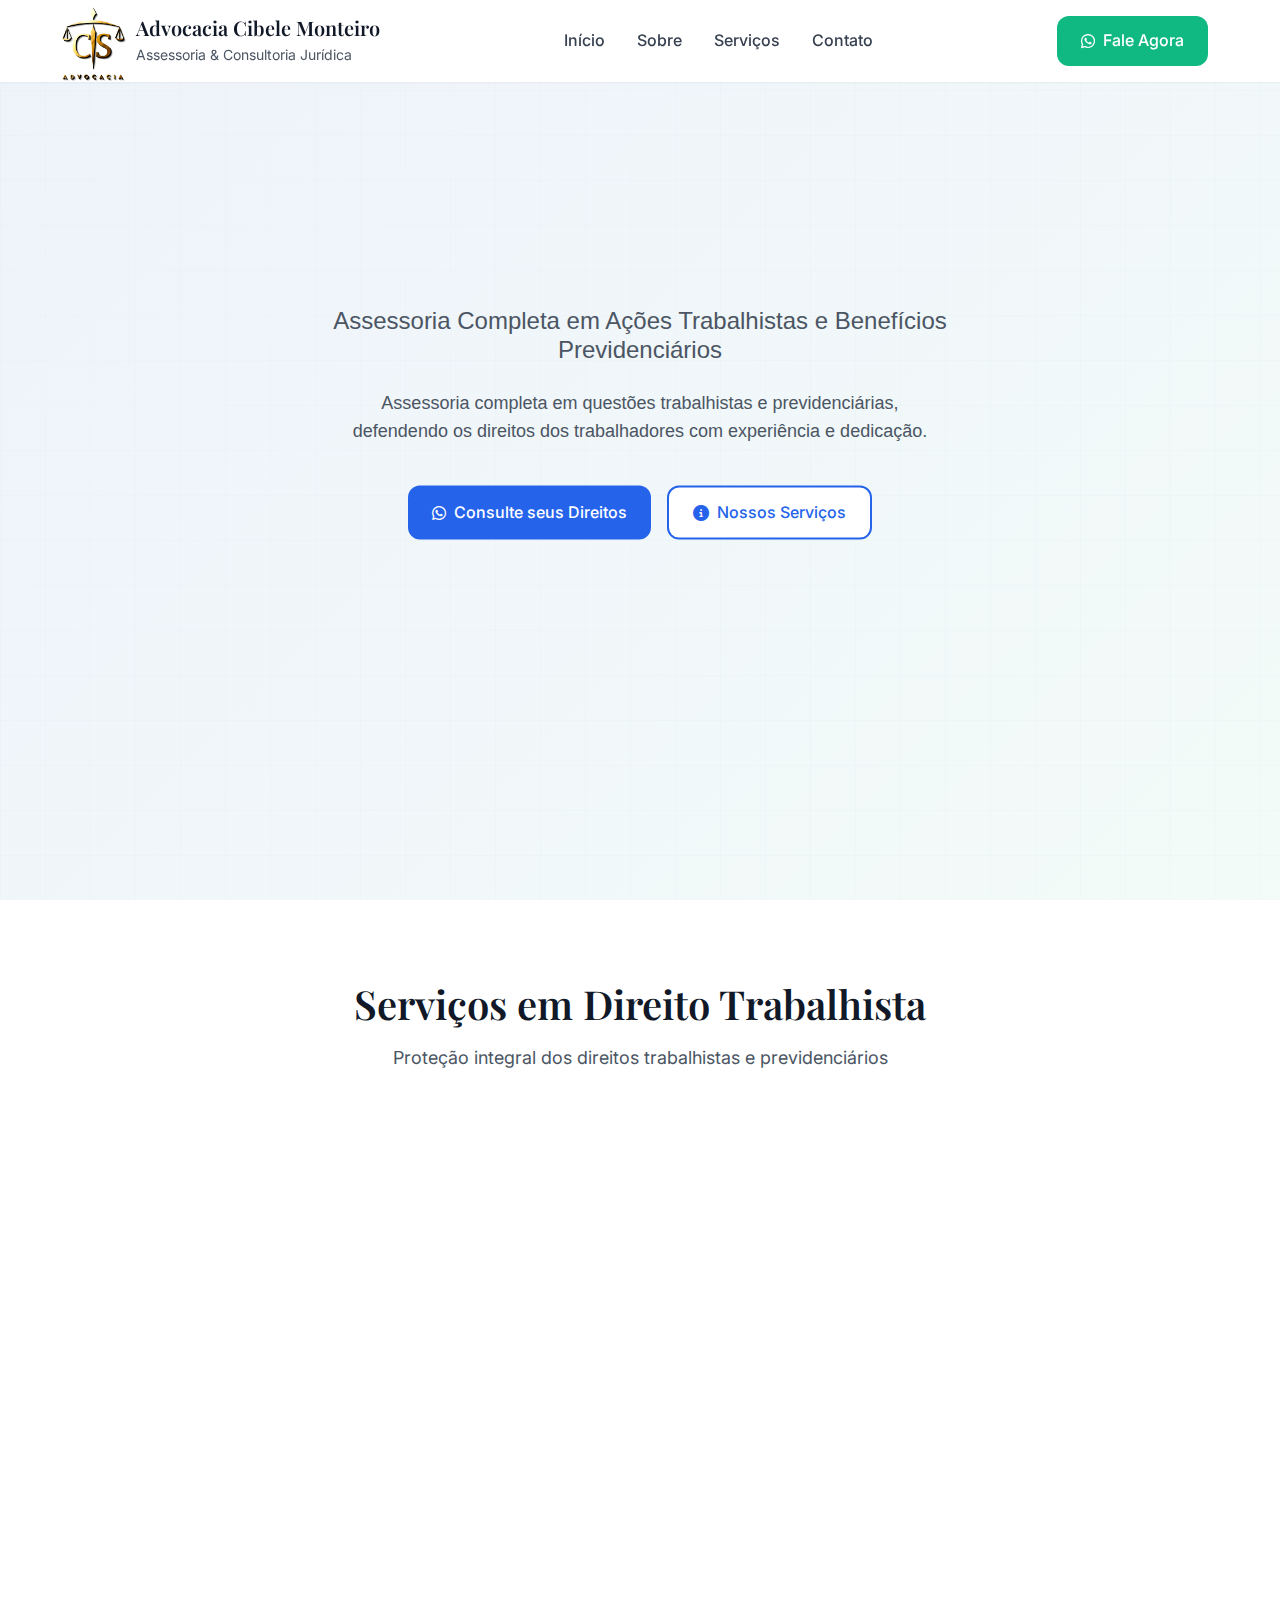
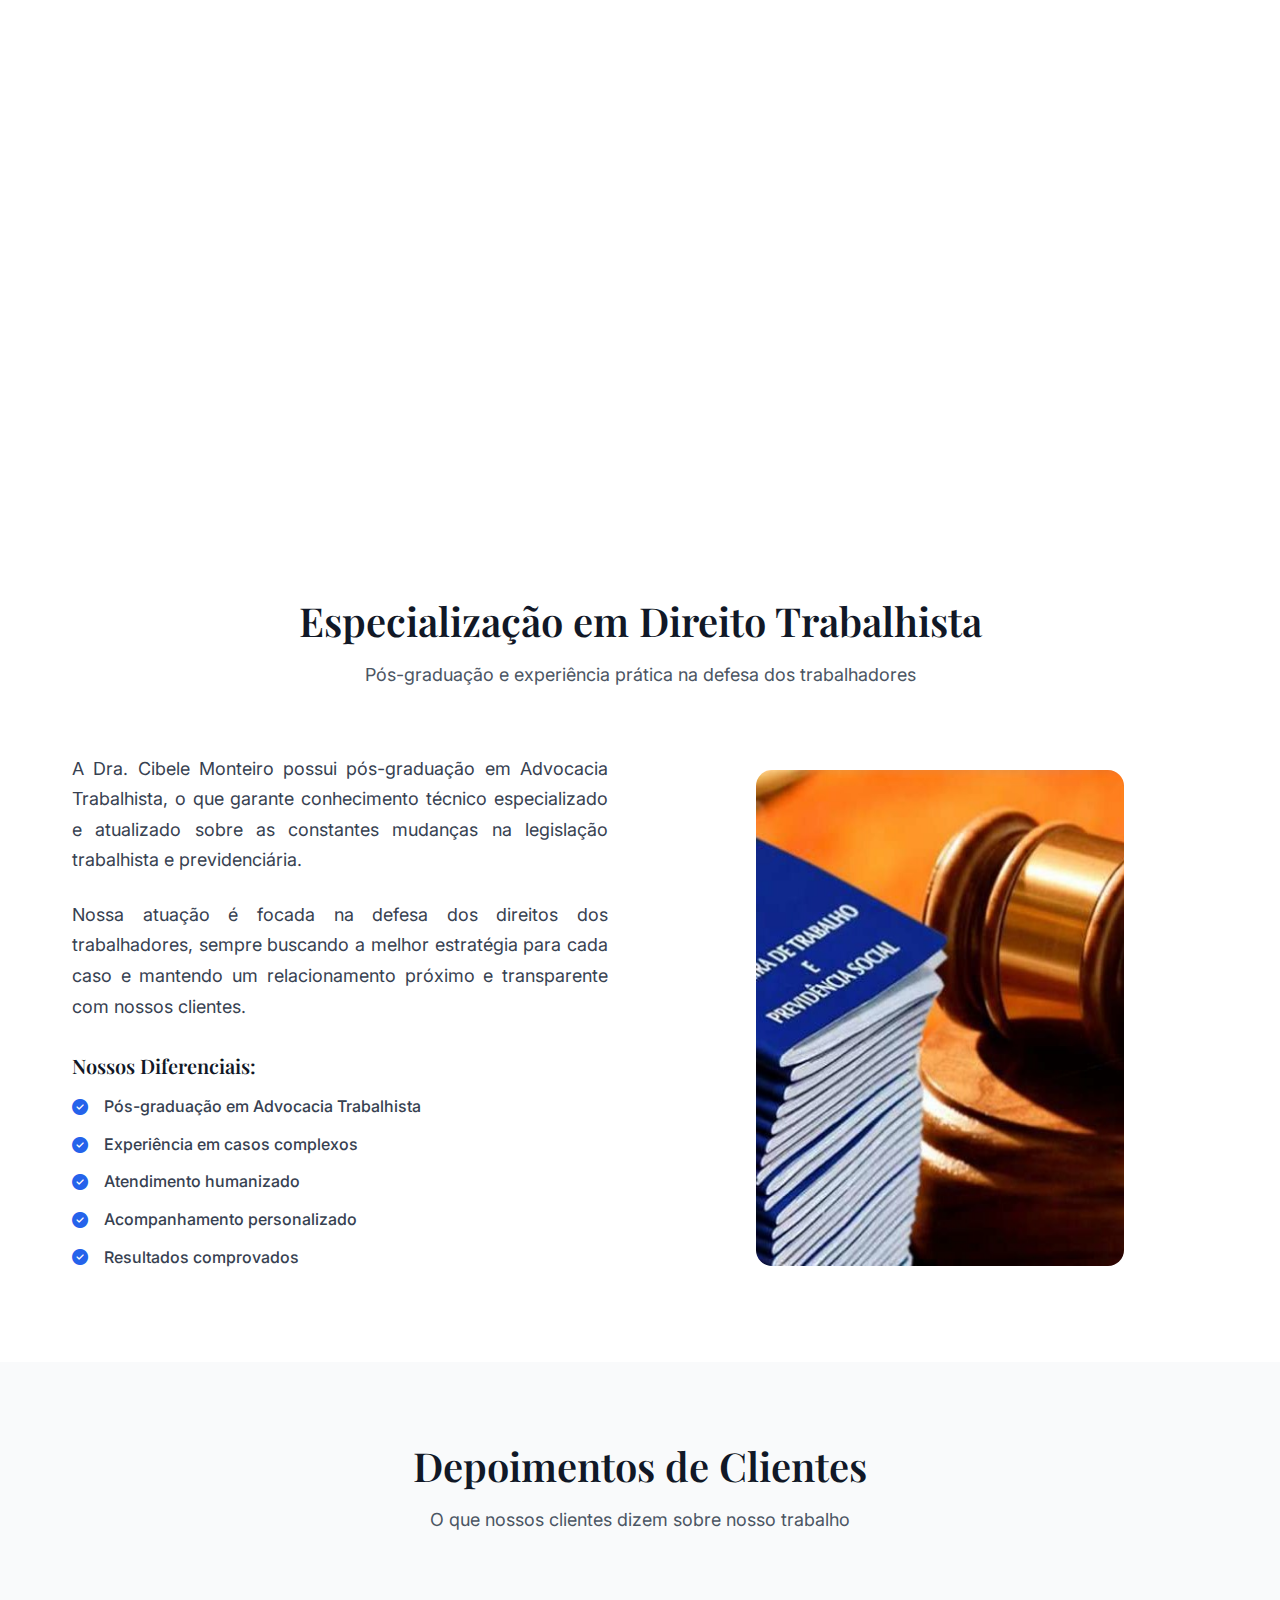
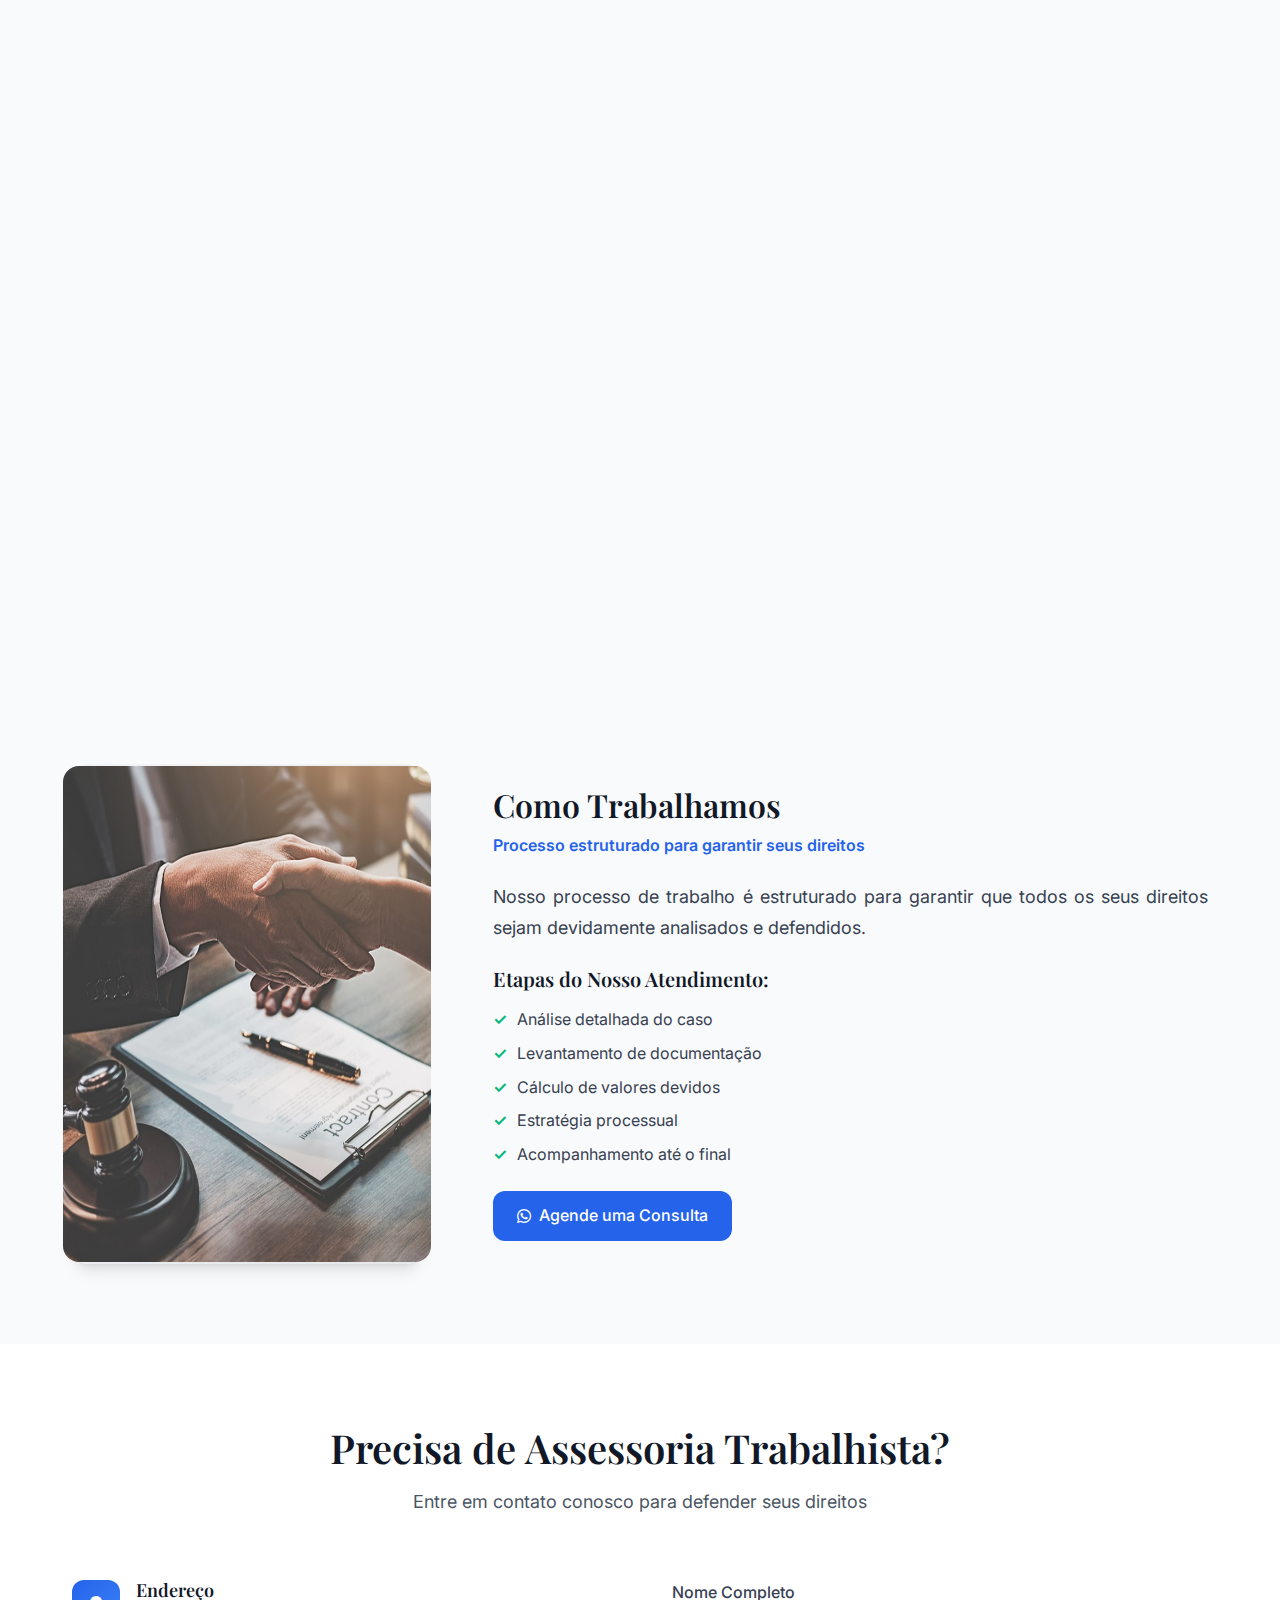
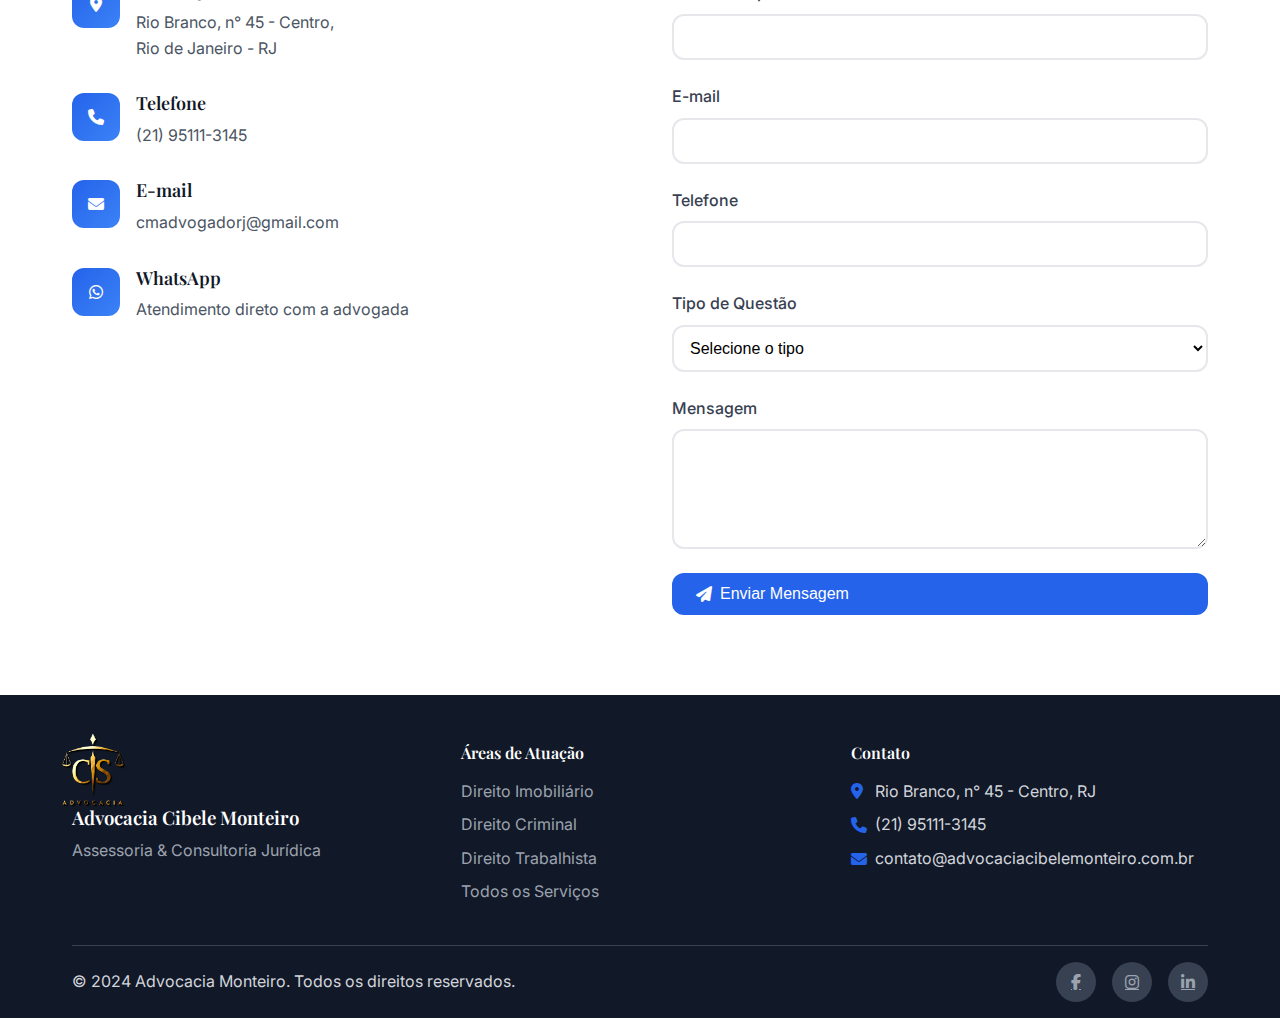
<file: direito-trabalhista.html>
<!DOCTYPE html>
<html lang="pt-BR">
<head>
    <meta charset="UTF-8">
    <meta name="viewport" content="width=device-width, initial-scale=1.0">
    <link rel="icon" type="image/png" href="imagens/logo.png">
    <title>Advogado Trabalhista RJ | Direitos do Trabalhador e Previdência</title>
    <meta name="description" content="Advogado trabalhista no Rio de Janeiro. Ações, rescisões, benefícios previdenciários e acidentes de trabalho. Defenda seus direitos! Agende sua consulta.">
    
    <!-- Fonts -->
    <link href="https://fonts.googleapis.com/css2?family=Inter:wght@300;400;500;600;700&family=Playfair+Display:wght@400;500;600;700&display=swap" rel="stylesheet">
    
    <!-- Font Awesome -->
    <link rel="stylesheet" href="https://cdnjs.cloudflare.com/ajax/libs/font-awesome/6.4.0/css/all.min.css">
    
    <link rel="stylesheet" href="styles.css">
</head>
<body>
    <!-- Header -->
    <header class="header">
        <nav class="navbar">
            <div class="container">
                <div class="nav-brand">
                    <div class="logo">
                        <img src="imagens/logo.png" alt="">
                    </div>
                    <div class="brand-text">
                        <h1>Advocacia Cibele Monteiro</h1>
                        <p>Assessoria & Consultoria Jurídica</p>
                    </div>
                </div>
                
                <button class="mobile-menu-btn" aria-label="Menu">
                    <span></span>
                    <span></span>
                    <span></span>
                </button>
                
                <ul class="nav-menu">
                    <li><a href="index.html" class="nav-link">Início</a></li>
                    <li><a href="index.html#sobre" class="nav-link">Sobre</a></li>
                    <li><a href="index.html#servicos" class="nav-link">Serviços</a></li>
                    <li><a href="index.html#contato" class="nav-link">Contato</a></li>
                </ul>
                
                <a href="index.html#contato" class="cta-btn">
                    <i class="fab fa-whatsapp"></i>
                    Fale Agora
                </a>
            </div>
        </nav>
    </header>

    <!-- Hero Section -->
    <section class="hero">
        <div class="hero-background">
            <div class="hero-overlay"></div>
        </div>
        <div class="container">
            <div class="hero-content">
                <h1 class="hero-title">
                    <span class="highlight">Advogado Trabalhista no Rio de Janeiro: Defesa dos Seus Direitos</span>
                </h1>
                <h2 class="hero-subtitle">
                    Assessoria Completa em Ações Trabalhistas e Benefícios Previdenciários
                </h2>
                <p class="hero-description">
                    Assessoria completa em questões trabalhistas e previdenciárias, defendendo os direitos dos trabalhadores com experiência e dedicação.
                </p>
                <div class="hero-actions">
                    <a href="index.html#contato" class="btn btn-primary">
                        <i class="fab fa-whatsapp"></i>
                        Consulte seus Direitos
                    </a>
                    <a href="#servicos-trabalhistas" class="btn btn-secondary">
                        <i class="fas fa-info-circle"></i>
                        Nossos Serviços
                    </a>
                </div>
            </div>
        </div>
    </section>

    <!-- Services Section -->
    <section id="servicos-trabalhistas" class="services">
        <div class="container">
            <div class="section-header">
                <h2 class="section-title">Serviços em Direito Trabalhista</h2>
                <p class="section-subtitle">Proteção integral dos direitos trabalhistas e previdenciários</p>
            </div>
            
            <div class="services-grid">
                <div class="service-card">
                    <div class="service-icon">
                        <i class="fas fa-briefcase"></i>
                    </div>
                    <h3>Ações Trabalhistas</h3>
                    <p>Representação em ações trabalhistas para garantir o cumprimento de todos os direitos do trabalhador.</p>
                    <ul class="service-features">
                        <li>Horas extras não pagas</li>
                        <li>Verbas rescisórias</li>
                        <li>Adicional noturno</li>
                        <li>Equiparação salarial</li>
                    </ul>
                </div>
                
                <div class="service-card">
                    <div class="service-icon">
                        <i class="fas fa-file-contract"></i>
                    </div>
                    <h3>Rescisões Contratuais</h3>
                    <p>Assessoria em rescisões contratuais para garantir o recebimento correto de todas as verbas devidas.</p>
                    <ul class="service-features">
                        <li>Cálculo de verbas rescisórias</li>
                        <li>Análise de demissão</li>
                        <li>Acordo trabalhista</li>
                        <li>Homologação de rescisão</li>
                    </ul>
                </div>
                
                <div class="service-card">
                    <div class="service-icon">
                        <i class="fas fa-shield-alt"></i>
                    </div>
                    <h3>Benefícios Previdenciários</h3>
                    <p>Assessoria completa para obtenção de benefícios previdenciários junto ao INSS.</p>
                    <ul class="service-features">
                        <li>Aposentadoria por tempo</li>
                        <li>Aposentadoria por idade</li>
                        <li>Auxílio-doença</li>
                        <li>Pensão por morte</li>
                    </ul>
                </div>
                
                <div class="service-card">
                    <div class="service-icon">
                        <i class="fas fa-user-injured"></i>
                    </div>
                    <h3>Acidentes de Trabalho</h3>
                    <p>Representação em casos de acidentes de trabalho e doenças ocupacionais.</p>
                    <ul class="service-features">
                        <li>Indenização por acidente</li>
                        <li>Estabilidade acidentária</li>
                        <li>Auxílio-acidente</li>
                        <li>Reabilitação profissional</li>
                    </ul>
                </div>
                
                <div class="service-card">
                    <div class="service-icon">
                        <i class="fas fa-exclamation-triangle"></i>
                    </div>
                    <h3>Assédio Moral e Sexual</h3>
                    <p>Defesa em casos de assédio moral e sexual no ambiente de trabalho.</p>
                    <ul class="service-features">
                        <li>Indenização por danos morais</li>
                        <li>Rescisão indireta</li>
                        <li>Medidas protetivas</li>
                        <li>Acompanhamento psicológico</li>
                    </ul>
                </div>
                
                <div class="service-card">
                    <div class="service-icon">
                        <i class="fas fa-calculator"></i>
                    </div>
                    <h3>Revisão de Benefícios</h3>
                    <p>Revisão de benefícios previdenciários para correção de valores e inclusão de períodos.</p>
                    <ul class="service-features">
                        <li>Revisão da vida toda</li>
                        <li>Revisão de teto</li>
                        <li>Inclusão de períodos</li>
                        <li>Correção de salários</li>
                    </ul>
                </div>
            </div>
        </div>
    </section>

    <!-- About Expertise Section -->
    <section class="about">
        <div class="container">
            <div class="section-header">
                <h2 class="section-title">Especialização em Direito Trabalhista</h2>
                <p class="section-subtitle">Pós-graduação e experiência prática na defesa dos trabalhadores</p>
            </div>
            
            <div class="about-content">
                <div class="about-text">
                    <p>A Dra. Cibele Monteiro possui pós-graduação em Advocacia Trabalhista, o que garante conhecimento técnico especializado e atualizado sobre as constantes mudanças na legislação trabalhista e previdenciária.</p>
                    
                    <p>Nossa atuação é focada na defesa dos direitos dos trabalhadores, sempre buscando a melhor estratégia para cada caso e mantendo um relacionamento próximo e transparente com nossos clientes.</p>
                    
                    <div class="specialties">
                        <h3>Nossos Diferenciais:</h3>
                        <ul class="specialty-list">
                            <li><i class="fas fa-check-circle"></i> Pós-graduação em Advocacia Trabalhista</li>
                            <li><i class="fas fa-check-circle"></i> Experiência em casos complexos</li>
                            <li><i class="fas fa-check-circle"></i> Atendimento humanizado</li>
                            <li><i class="fas fa-check-circle"></i> Acompanhamento personalizado</li>
                            <li><i class="fas fa-check-circle"></i> Resultados comprovados</li>
                        </ul>
                    </div>
                </div>
                
                <div class="about-image">
                    <div class="image-placeholder">
                        <img src="imagens/trabalho 2.jpg" alt="">
                    </div>
                </div>
            </div>
        </div>
    </section>

    <!-- Testimonials Section -->
    <section class="testimonials">
        <div class="container">
            <div class="section-header">
                <h2 class="section-title">Depoimentos de Clientes</h2>
                <p class="section-subtitle">O que nossos clientes dizem sobre nosso trabalho</p>
            </div>
            
            <div class="testimonials-grid">
                <div class="testimonial-card">
                    <div class="testimonial-content">
                        <div class="quote-icon">
                            <i class="fas fa-quote-left"></i>
                        </div>
                        <p>"Escritório Advocacia Cibele Santos tem um suporte diferenciado, além de um trabalho exemplar. Advogada trabalhista de excelência que me ajudou muito. Obrigado Dra. Cibele Santos."</p>
                    </div>
                    <div class="testimonial-author">
                        <div class="author-avatar">
                            <i class="fas fa-user"></i>
                        </div>
                        <div class="author-info">
                            <h4>Celso da Silva</h4>
                            <span>Cliente - Ação Trabalhista</span>
                        </div>
                    </div>
                </div>
                
                <div class="testimonial-card">
                    <div class="testimonial-content">
                        <div class="quote-icon">
                            <i class="fas fa-quote-left"></i>
                        </div>
                        <p>"Posteriormente assumiu um caso trabalhista da minha mãe com total dedicação. Sempre disposta a tirar dúvidas e prestar assistência. Recomendo bastante a Dr. Cibele."</p>
                    </div>
                    <div class="testimonial-author">
                        <div class="author-avatar">
                            <i class="fas fa-user"></i>
                        </div>
                        <div class="author-info">
                            <h4>Fernando Almeida</h4>
                            <span>Cliente - Benefício Previdenciário</span>
                        </div>
                    </div>
                </div>
                
                <div class="testimonial-card">
                    <div class="testimonial-content">
                        <div class="quote-icon">
                            <i class="fas fa-quote-left"></i>
                        </div>
                        <p>"Profissional extremamente competente e dedicada. Me ajudou a conseguir minha aposentadoria após anos de tentativas. Muito obrigada por tudo, Dra. Cibele!"</p>
                    </div>
                    <div class="testimonial-author">
                        <div class="author-avatar">
                            <i class="fas fa-user"></i>
                        </div>
                        <div class="author-info">
                            <h4>Maria Santos</h4>
                            <span>Cliente - Aposentadoria</span>
                        </div>
                    </div>
                </div>
                
                <div class="testimonial-card">
                    <div class="testimonial-content">
                        <div class="quote-icon">
                            <i class="fas fa-quote-left"></i>
                        </div>
                        <p>"Excelente advogada! Me representou em uma ação trabalhista e conseguiu um resultado muito bom. Atendimento sempre atencioso e esclarecedor."</p>
                    </div>
                    <div class="testimonial-author">
                        <div class="author-avatar">
                            <i class="fas fa-user"></i>
                        </div>
                        <div class="author-info">
                            <h4>João Oliveira</h4>
                            <span>Cliente - Rescisão Contratual</span>
                        </div>
                    </div>
                </div>
            </div>
        </div>
    </section>

    <!-- Process Section -->
    <section class="lawyer-profile">
        <div class="container">
            <div class="profile-content">
                <div class="profile-image">
                    <div class="image-placeholder">
                        <img src="imagens/contrato 2.jpg" alt="">
                    </div>
                </div>
                
                <div class="profile-text">
                    <h2>Como Trabalhamos</h2>
                    <p class="profile-subtitle">Processo estruturado para garantir seus direitos</p>
                    
                    <div class="profile-description">
                        <p>Nosso processo de trabalho é estruturado para garantir que todos os seus direitos sejam devidamente analisados e defendidos.</p>
                        
                        <div class="qualifications">
                            <h3>Etapas do Nosso Atendimento:</h3>
                            <ul>
                                <li>Análise detalhada do caso</li>
                                <li>Levantamento de documentação</li>
                                <li>Cálculo de valores devidos</li>
                                <li>Estratégia processual</li>
                                <li>Acompanhamento até o final</li>
                            </ul>
                        </div>
                        
                        <a href="index.html#contato" class="btn btn-primary" style="margin-top: 1rem;">
                            <i class="fab fa-whatsapp"></i>
                            Agende uma Consulta
                        </a>
                    </div>
                </div>
            </div>
        </div>
    </section>

    <!-- Contact Section -->
    <section id="contato" class="contact">
        <div class="container">
            <div class="section-header">
                <h2 class="section-title">Precisa de Assessoria Trabalhista?</h2>
                <p class="section-subtitle">Entre em contato conosco para defender seus direitos</p>
            </div>
            
            <div class="contact-content">
                <div class="contact-info">
                    <div class="contact-item">
                        <div class="contact-icon">
                            <i class="fas fa-map-marker-alt"></i>
                        </div>
                        <div class="contact-details">
                            <h3>Endereço</h3>
                            <p>Rio Branco, n° 45 - Centro,<br>Rio de Janeiro - RJ</p>
                        </div>
                    </div>
                    
                    <div class="contact-item">
                        <div class="contact-icon">
                            <i class="fas fa-phone"></i>
                        </div>
                        <div class="contact-details">
                            <h3>Telefone</h3>
                            <p>(21) 95111-3145</p>
                        </div>
                    </div>
                    
                    <div class="contact-item">
                        <div class="contact-icon">
                            <i class="fas fa-envelope"></i>
                        </div>
                        <div class="contact-details">
                            <h3>E-mail</h3>
                            <p>cmadvogadorj@gmail.com </p>
                        </div>
                    </div>
                    
                    <div class="contact-item">
                        <div class="contact-icon">
                            <i class="fab fa-whatsapp"></i>
                        </div>
                        <div class="contact-details">
                            <h3>WhatsApp</h3>
                            <p>Atendimento direto com a advogada</p>
                        </div>
                    </div>
                </div>
                
                <div class="contact-form">
                    <form class="form">
                        <div class="form-group">
                            <label for="name">Nome Completo</label>
                            <input type="text" id="name" name="name" required>
                        </div>
                        
                        <div class="form-group">
                            <label for="email">E-mail</label>
                            <input type="email" id="email" name="email" required>
                        </div>
                        
                        <div class="form-group">
                            <label for="phone">Telefone</label>
                            <input type="tel" id="phone" name="phone">
                        </div>
                        
                        <div class="form-group">
                            <label for="subject">Tipo de Questão</label>
                            <select id="subject" name="subject" required>
                                <option value="">Selecione o tipo</option>
                                <option value="acao-trabalhista">Ação Trabalhista</option>
                                <option value="rescisao">Rescisão Contratual</option>
                                <option value="previdenciario">Benefício Previdenciário</option>
                                <option value="acidente">Acidente de Trabalho</option>
                                <option value="assedio">Assédio no Trabalho</option>
                                <option value="revisao">Revisão de Benefício</option>
                                <option value="outros">Outros</option>
                            </select>
                        </div>
                        
                        <div class="form-group">
                            <label for="message">Mensagem</label>
                            <textarea id="message" name="message" rows="5" required placeholder=""></textarea>
                        </div>
                        
                        <button type="submit" class="btn btn-primary">
                            <i class="fas fa-paper-plane"></i>
                            Enviar Mensagem
                        </button>
                    </form>
                </div>
            </div>
        </div>
    </section>

    <!-- Footer -->
    <footer class="footer">
        <div class="container">
            <div class="footer-content">
                <div class="footer-brand">
                    <div class="logo">
                        <img src="imagens/logo.png" alt="">
                    </div>
                    <h3>Advocacia Cibele Monteiro</h3>
                    <p>Assessoria & Consultoria Jurídica</p>
                </div>
                
                <div class="footer-links">
                    <h4>Áreas de Atuação</h4>
                    <ul>
                        <li><a href="direito-imobiliario.html">Direito Imobiliário</a></li>
                        <li><a href="direito-criminal.html">Direito Criminal</a></li>
                        <li><a href="direito-trabalhista.html">Direito Trabalhista</a></li>
                        <li><a href="index.html#servicos">Todos os Serviços</a></li>
                    </ul>
                </div>
                
                <div class="footer-contact">
                    <h4>Contato</h4>
                    <p><i class="fas fa-map-marker-alt"></i> Rio Branco, n° 45 - Centro, RJ</p>
                    <p><i class="fas fa-phone"></i> (21) 95111-3145</p>
                    <p><i class="fas fa-envelope"></i> contato@advocaciacibelemonteiro.com.br</p>
                </div>
                
                
            </div>
            
            <div class="footer-bottom">
                <p>&copy; 2024 Advocacia Monteiro. Todos os direitos reservados.</p>
                <div class="footer-social">
                        <a href="#"><i class="fab fa-facebook-f"></i></a>
                        <a href="#"><i class="fab fa-instagram"></i></a>
                        <a href="#"><i class="fab fa-linkedin-in"></i></a>
                    </div>
                </div>
            </div>
        </div>
    </footer>

    <script src="script.js"></script>
</body>
</html>
</file>
<file: styles.css>
/* Reset e Base Styles */
* {
    margin: 0;
    padding: 0;
    box-sizing: border-box;
}

:root {
    /* Cores principais - paleta mais leve e profissional */
    --primary-color: #2563eb;
    --primary-light: #3b82f6;
    --primary-dark: #1d4ed8;
    --secondary-color: #f8fafc;
    --accent-color: #10b981;
    --accent-light: #34d399;
    
    /* Cores neutras */
    --white: #ffffff;
    --gray-50: #f9fafb;
    --gray-100: #f3f4f6;
    --gray-200: #e5e7eb;
    --gray-300: #d1d5db;
    --gray-400: #9ca3af;
    --gray-500: #6b7280;
    --gray-600: #4b5563;
    --gray-700: #374151;
    --gray-800: #1f2937;
    --gray-900: #111827;
    
    /* Tipografia */
    --font-primary: 'Inter', -apple-system, BlinkMacSystemFont, sans-serif;
    --font-heading: 'Playfair Display', serif;
    
    /* Espaçamentos */
    --container-max-width: 1200px;
    --section-padding: 5rem 0;
    --border-radius: 0.75rem;
    --border-radius-lg: 1rem;
    
    /* Sombras */
    --shadow-sm: 0 1px 2px 0 rgb(0 0 0 / 0.05);
    --shadow: 0 1px 3px 0 rgb(0 0 0 / 0.1), 0 1px 2px -1px rgb(0 0 0 / 0.1);
    --shadow-md: 0 4px 6px -1px rgb(0 0 0 / 0.1), 0 2px 4px -2px rgb(0 0 0 / 0.1);
    --shadow-lg: 0 10px 15px -3px rgb(0 0 0 / 0.1), 0 4px 6px -4px rgb(0 0 0 / 0.1);
    --shadow-xl: 0 20px 25px -5px rgb(0 0 0 / 0.1), 0 8px 10px -6px rgb(0 0 0 / 0.1);
    
    /* Transições */
    --transition: all 0.3s cubic-bezier(0.4, 0, 0.2, 1);
}

html {
    scroll-behavior: smooth;
}

body {
    font-family: var(--font-primary);
    line-height: 1.6;
    color: var(--gray-700);
    background-color: var(--white);
}

/* Container */
.container {
    max-width: var(--container-max-width);
    margin: 0 auto;
    padding: 0 1rem;
}

@media (min-width: 640px) {
    .container {
        padding: 0 2rem;
    }
}

/* Typography */
h1, h2, h3, h4, h5, h6 {
    font-family: var(--font-heading);
    font-weight: 600;
    line-height: 1.2;
    color: var(--gray-900);
}

.section-title {
    font-size: 2.5rem;
    margin-bottom: 1rem;
    text-align: center;
}

.section-subtitle {
    font-size: 1.125rem;
    color: var(--gray-600);
    text-align: center;
    margin-bottom: 3rem;
}

.section-header {
    margin-bottom: 4rem;
}

/* Buttons */
.btn {
    display: inline-flex;
    align-items: center;
    gap: 0.5rem;
    padding: 0.75rem 1.5rem;
    font-weight: 500;
    text-decoration: none;
    border-radius: var(--border-radius);
    transition: var(--transition);
    cursor: pointer;
    border: none;
    font-size: 1rem;
}

.btn-primary {
    background-color: var(--primary-color);
    color: var(--white);
}

.btn-primary:hover {
    background-color: var(--primary-dark);
    transform: translateY(-2px);
    box-shadow: var(--shadow-lg);
}

.btn-secondary {
    background-color: var(--white);
    color: var(--primary-color);
    border: 2px solid var(--primary-color);
}

.btn-secondary:hover {
    background-color: var(--primary-color);
    color: var(--white);
    transform: translateY(-2px);
}

.cta-btn {
    background-color: var(--accent-color);
    color: var(--white);
    padding: 0.75rem 1.5rem;
    border-radius: var(--border-radius);
    text-decoration: none;
    font-weight: 500;
    transition: var(--transition);
    display: inline-flex;
    align-items: center;
    gap: 0.5rem;
}

.cta-btn:hover {
    background-color: var(--accent-light);
    transform: translateY(-2px);
    box-shadow: var(--shadow-md);
}

/* Header */
.header {
    position: fixed;
    top: 0;
    left: 0;
    right: 0;
    background-color: rgba(255, 255, 255, 0.95);
    backdrop-filter: blur(10px);
    z-index: 1000;
    box-shadow: var(--shadow-sm);
}

.navbar {
    padding: 1rem 0;
}

.navbar .container {
    display: flex;
    align-items: center;
    justify-content: space-between;
}

.nav-brand {
    display: flex;
    align-items: center;
    gap: 1rem;
}

.logo {
    display: flex;
    align-items: center;
    justify-content: center;
    width: 3rem;
    height: 3rem;
    border-radius: var(--border-radius);
    color: var(--white);
    font-size: 1.25rem;
    font-weight: 700;

}

.logo img {
    display: flex;
    align-items: center;
    justify-content: center;
    width: 6rem;
    height: 6rem;
}

.brand-text h1 {
    font-size: 1.25rem;
    margin-bottom: 0.25rem;
}

.brand-text p {
    font-size: 0.875rem;
    color: var(--gray-600);
}

.nav-menu {
    display: flex;
    list-style: none;
    gap: 2rem;
    margin: 0;
}

.nav-link {
    text-decoration: none;
    color: var(--gray-700);
    font-weight: 500;
    transition: var(--transition);
    position: relative;
}

.nav-link:hover,
.nav-link.active {
    color: var(--primary-color);
}

.nav-link::after {
    content: '';
    position: absolute;
    bottom: -0.5rem;
    left: 0;
    width: 0;
    height: 2px;
    background-color: var(--primary-color);
    transition: var(--transition);
}

.nav-link:hover::after,
.nav-link.active::after {
    width: 100%;
}

.mobile-menu-btn {
    display: none;
    flex-direction: column;
    gap: 0.25rem;
    background: none;
    border: none;
    cursor: pointer;
    padding: 0.5rem;
}

.mobile-menu-btn span {
    width: 1.5rem;
    height: 2px;
    background-color: var(--gray-700);
    transition: var(--transition);
}

/* Hero Section */
.hero-subtitle {
    font-size: 1.5rem;
    color: var(--gray-600);
    margin-bottom: 1.5rem;
    font-weight: 400;
    /* Adiciona a mesma fonte para ambos os elementos */
    font-family: 'Poppins', sans-serif;
    /* --- INÍCIO DA ALTERAÇÃO PARA SUBIR O CONTEÚDO --- */
    transform: translateY(-80px); 
    /* --- FIM DA ALTERAÇÃO PARA SUBIR O CONTEÚDO --- */
}

.hero-description {
    font-size: 1.125rem;
    color: var(--gray-600);
    margin-bottom: 2.5rem;
    max-width: 600px;
    margin-left: auto;
    margin-right: auto;
    /* Adiciona a mesma fonte para ambos os elementos */
    font-family: 'Poppins', sans-serif;
    /* --- INÍCIO DA ALTERAÇÃO PARA SUBIR O CONTEÚDO --- */
    transform: translateY(-80px); 
    /* --- FIM DA ALTERAÇÃO PARA SUBIR O CONTEÚDO --- */
}

.hero {
    position: relative;
    min-height: 100vh;
    display: flex;
    align-items: center;
    background: linear-gradient(135deg, var(--gray-50) 0%, var(--white) 100%);
    overflow: hidden;
}

.hero-background {
    position: absolute;
    top: 0;
    left: 0;
    right: 0;
    bottom: 0;
    background: url('data:image/svg+xml,<svg xmlns="http://www.w3.org/2000/svg" viewBox="0 0 1000 1000"><defs><pattern id="grid" width="50" height="50" patternUnits="userSpaceOnUse"><path d="M 50 0 L 0 0 0 50" fill="none" stroke="%23e5e7eb" stroke-width="1" opacity="0.3"/></pattern></defs><rect width="100%" height="100%" fill="url(%23grid)"/></svg>');
}

.hero-overlay {
    position: absolute;
    top: 0;
    left: 0;
    right: 0;
    bottom: 0;
    background: linear-gradient(135deg, rgba(37, 99, 235, 0.05) 0%, rgba(16, 185, 129, 0.05) 100%);
}

/* DEPOIS */
.hero-content {
    position: relative;
    z-index: 2;
    text-align: center;
    max-width: 800px;
    margin: 0 auto;
    
    /* --- ALTERAÇÃO AQUI --- */
    position: absolute; /* Torna a posição absoluta em relação ao .hero */
    top: 55%; /* Move o container todo para 35% do topo (ajuste este valor) */
    left: 50%;
    transform: translate(-50%, -50%); /* Centraliza perfeitamente no ponto 35% */
    /* --- FIM DA ALTERAÇÃO --- */
    
    padding-top: 0; /* Remove o padding-top desnecessário */
}

.hero-title {
    font-size: 3.5rem;
    font-weight: 700;
    margin-bottom: 1rem;
    background: linear-gradient(135deg, var(--gray-900), var(--primary-color));
    -webkit-background-clip: text;
    -webkit-text-fill-color: transparent;
    background-clip: text;
    /* --- INÍCIO DA ALTERAÇÃO PRINCIPAL PARA SUBIR O TÍTULO --- */
    transform: translateY(-80px); 
    /* --- FIM DA ALTERAÇÃO PRINCIPAL PARA SUBIR O TÍTULO --- */
}

.highlight {
    color: var(--primary-color);
}

.hero-actions {
    display: flex;
    gap: 1rem;
    justify-content: center;
    flex-wrap: wrap;
    /* --- INÍCIO DA ALTERAÇÃO PARA SUBIR O CONTEÚDO --- */
    transform: translateY(-80px); 
    /* --- FIM DA ALTERAÇÃO PARA SUBIR O CONTEÚDO --- */
}
/* About Section */
.about {
    padding: var(--section-padding);
    background-color: var(--white);
}

.about-content {
    display: grid;
    grid-template-columns: 1fr 1fr;
    gap: 4rem;
    align-items: center;
}

.about-text p {
    margin-bottom: 1.5rem;
    font-size: 1.125rem;
    line-height: 1.7;
    text-align: justify;
}

.specialties {
    margin-top: 2rem;
}

.specialties h3 {
    font-size: 1.25rem;
    margin-bottom: 1rem;
    color: var(--gray-900);
}

.specialty-list {
    list-style: none;
}

.specialty-list li {
    display: flex;
    align-items: center;
    gap: 0.75rem;
    margin-bottom: 0.75rem;
    font-weight: 500;
}

.specialty-list i {
    color: var(--primary-color);
    width: 1.25rem;
}

.about-image {
    display: flex;
    justify-content: center;
}

.image-placeholder {
    width: 300px;
    height: 300px;
    background: linear-gradient(135deg, var(--gray-100), var(--gray-200));
    border-radius: var(--border-radius-lg);
    display: flex;
    align-items: center;
    justify-content: center;
    font-size: 4rem;
    color: var(--gray-400);
    box-shadow: var(--shadow-lg);
}

.image-placeholder img {
    width: 23rem;
    height: 31rem;
    border-radius: 1rem;
}

/* Lawyer Profile Section */
.lawyer-profile {
    padding: var(--section-padding);
    background-color: var(--gray-50);
}

.profile-content {
    display: grid;
    grid-template-columns: 1fr 2fr;
    gap: 4rem;
    align-items: center;
}

.profile-image .image-placeholder {
    width: 350px;
    height: 500px;
}

.profile-text h2 {
    font-size: 2rem;
    margin-bottom: 0.5rem;
}

.profile-subtitle {
    color: var(--primary-color);
    font-weight: 600;
    margin-bottom: 1.5rem;
}

.profile-description p {
    margin-bottom: 1.5rem;
    font-size: 1.125rem;
    line-height: 1.7;
    text-align: justify;
}

.qualifications h3 {
    font-size: 1.25rem;
    margin-bottom: 1rem;
    color: var(--gray-900);
}

.qualifications ul {
    list-style: none;
}

.qualifications li {
    position: relative;
    padding-left: 1.5rem;
    margin-bottom: 0.5rem;
}

.qualifications li::before {
    content: '✓';
    position: absolute;
    left: 0;
    color: var(--accent-color);
    font-weight: bold;
}

/* Services Section */
.services {
    padding: var(--section-padding);
    background-color: var(--white);
}

.services-grid {
    display: grid;
    grid-template-columns: repeat(auto-fit, minmax(300px, 1fr));
    gap: 2rem;
}

.service-card {
    background-color: var(--white);
    padding: 2rem;
    border-radius: var(--border-radius-lg);
    box-shadow: var(--shadow-md);
    transition: var(--transition);
    border: 1px solid var(--gray-200);
}

.service-card:hover {
    transform: translateY(-5px);
    box-shadow: var(--shadow-xl);
}

.service-icon {
    width: 4rem;
    height: 4rem;
    background: linear-gradient(135deg, var(--primary-color), var(--primary-light));
    border-radius: var(--border-radius);
    display: flex;
    align-items: center;
    justify-content: center;
    margin-bottom: 1.5rem;
}

.service-icon i {
    font-size: 1.5rem;
    color: var(--white);
}

.service-card h3 {
    font-size: 1.5rem;
    margin-bottom: 1rem;
    color: var(--gray-900);
}

.service-card p {
    margin-bottom: 1.5rem;
    color: var(--gray-600);
    line-height: 1.6;
}

.service-features {
    list-style: none;
}

.service-features li {
    position: relative;
    padding-left: 1.5rem;
    margin-bottom: 0.5rem;
    color: var(--gray-600);
}

.service-features li::before {
    content: '•';
    position: absolute;
    left: 0;
    color: var(--primary-color);
    font-weight: bold;
}

/* Testimonials Section */
.testimonials {
    padding: var(--section-padding);
    background-color: var(--gray-50);
}

.testimonials-grid {
    display: grid;
    grid-template-columns: repeat(auto-fit, minmax(400px, 1fr));
    gap: 2rem;
}

.testimonial-card {
    background-color: var(--white);
    padding: 2rem;
    border-radius: var(--border-radius-lg);
    box-shadow: var(--shadow-md);
    transition: var(--transition);
}

.testimonial-card:hover {
    transform: translateY(-3px);
    box-shadow: var(--shadow-lg);
}

.testimonial-content {
    margin-bottom: 1.5rem;
}

.quote-icon {
    color: var(--primary-color);
    font-size: 1.5rem;
    margin-bottom: 1rem;
}

.testimonial-content p {
    font-style: italic;
    line-height: 1.7;
    color: var(--gray-700);
}

.testimonial-author {
    display: flex;
    align-items: center;
    gap: 1rem;
}

.author-avatar {
    width: 3rem;
    height: 3rem;
    background-color: var(--gray-200);
    border-radius: 50%;
    display: flex;
    align-items: center;
    justify-content: center;
    color: var(--gray-500);
}

.author-info h4 {
    font-size: 1rem;
    margin-bottom: 0.25rem;
}

.author-info span {
    color: var(--gray-500);
    font-size: 0.875rem;
}

/* Contact Section */
.contact {
    padding: var(--section-padding);
    background-color: var(--white);
}

.contact-content {
    display: grid;
    grid-template-columns: 1fr 1fr;
    gap: 4rem;
}

.contact-info {
    display: flex;
    flex-direction: column;
    gap: 2rem;
}

.contact-item {
    display: flex;
    align-items: flex-start;
    gap: 1rem;
}

.contact-icon {
    width: 3rem;
    height: 3rem;
    background: linear-gradient(135deg, var(--primary-color), var(--primary-light));
    border-radius: var(--border-radius);
    display: flex;
    align-items: center;
    justify-content: center;
    color: var(--white);
    flex-shrink: 0;
}

.contact-details h3 {
    font-size: 1.125rem;
    margin-bottom: 0.5rem;
}

.contact-details p {
    color: var(--gray-600);
    line-height: 1.6;
}

/* Form Styles */
.form {
    display: flex;
    flex-direction: column;
    gap: 1.5rem;
}

.form-group {
    display: flex;
    flex-direction: column;
    gap: 0.5rem;
}

.form-group label {
    font-weight: 500;
    color: var(--gray-700);
}

.form-group input,
.form-group select,
.form-group textarea {
    padding: 0.75rem;
    border: 2px solid var(--gray-200);
    border-radius: var(--border-radius);
    font-size: 1rem;
    transition: var(--transition);
    background-color: var(--white);
}

.form-group input:focus,
.form-group select:focus,
.form-group textarea:focus {
    outline: none;
    border-color: var(--primary-color);
    box-shadow: 0 0 0 3px rgba(37, 99, 235, 0.1);
}

.form-group textarea {
    resize: vertical;
    min-height: 120px;
}

/* Footer */
.footer {
    background-color: var(--gray-900);
    color: var(--gray-300);
    padding: 3rem 0 1rem;
}

.footer-content {
    display: grid;
    grid-template-columns: repeat(auto-fit, minmax(250px, 1fr));
    gap: 2rem;
    margin-bottom: 2rem;
}

.footer-brand .logo {
    margin-bottom: 1rem;
}

.footer-brand h3 {
    color: var(--white);
    margin-bottom: 0.5rem;
}

.footer-brand p {
    color: var(--gray-400);
}

.footer-links h4,
.footer-contact h4 {
    color: var(--white);
    margin-bottom: 1rem;
}

.footer-links ul {
    list-style: none;
}

.footer-links li {
    margin-bottom: 0.5rem;
}

.footer-links a {
    color: var(--gray-400);
    text-decoration: none;
    transition: var(--transition);
}

.footer-links a:hover {
    color: var(--white);
}

.footer-contact p {
    margin-bottom: 0.5rem;
    display: flex;
    align-items: center;
    gap: 0.5rem;
}

.footer-contact i {
    width: 1rem;
    color: var(--primary-color);
}

.footer-bottom {
    border-top: 1px solid var(--gray-700);
    padding-top: 1rem;
    display: flex;
    justify-content: space-between;
    align-items: center;
    flex-wrap: wrap;
    gap: 1rem;
}

.footer-social {
    display: flex;
    gap: 1rem;
}

.footer-social a {
    width: 2.5rem;
    height: 2.5rem;
    background-color: var(--gray-700);
    border-radius: 50%;
    display: flex;
    align-items: center;
    justify-content: center;
    color: var(--gray-400);
    transition: var(--transition);
}

.footer-social a:hover {
    background-color: var(--primary-color);
    color: var(--white);
}

/* Correção para o modo mobile */
@media (max-width: 1024px) {
    .hero-title {
        font-size: 3rem;
        transform: translateY(-40px); /* Ajuste menor para telas menores */
    }
    
    .hero-subtitle,
    .hero-description,
    .hero-actions {
        transform: translateY(-40px); /* Ajuste menor para telas menores */
    }

    .about-content,
    .profile-content,
    .contact-content {
        grid-template-columns: 1fr;
        gap: 2rem;
    }
    
    .services-grid {
        grid-template-columns: repeat(auto-fit, minmax(280px, 1fr));
    }
    
    .testimonials-grid {
        grid-template-columns: 1fr;
    }
}

@media (max-width: 768px) {
    .nav-menu {
        display: none;
    }
    
    .mobile-menu-btn {
        display: flex;
    }
    
    .cta-btn {
        display: none;
    }
    
    .hero-title {
        font-size: 2.5rem;
        transform: translateY(-20px); /* Ajuste para mobile */
    }

    .hero-subtitle,
    .hero-description,
    .hero-actions {
        transform: translateY(-20px); /* Ajuste para mobile */
    }
    
    .hero-subtitle {
        font-size: 1.25rem;
    }
    
    .hero-actions {
        flex-direction: column;
        align-items: center;
    }
    
    .section-title {
        font-size: 2rem;
    }
    
    .about-content,
    .profile-content {
        text-align: center;
    }

    .image-placeholder img {
        max-width: 100%;
        height: auto;
        object-fit: cover;
    }
    
    .services-grid {
        grid-template-columns: 1fr;
    }
    
    .testimonials-grid {
        grid-template-columns: 1fr;
    }
    
    .contact-content {
        grid-template-columns: 1fr;
    }
    
    .footer-bottom {
        flex-direction: column;
        text-align: center;
    }
}

@media (max-width: 480px) {
    .container {
        padding: 0 1rem;
    }
    
    .hero-title {
        font-size: 2rem;
    }
    
    .hero-subtitle {
        font-size: 1.125rem;
    }
    
    .section-title {
        font-size: 1.75rem;
    }
    
    .service-card,
    .testimonial-card {
        padding: 1.5rem;
    }
    
    .hero-actions .btn {
        width: 100%;
        justify-content: center;
    }
}

/* Animations */
@keyframes fadeInUp {
    from {
        opacity: 0;
        transform: translateY(30px);
    }
    to {
        opacity: 1;
        transform: translateY(0);
    }
}

.hero-content > * {
    animation: fadeInUp 0.8s ease-out forwards;
}

.hero-title {
    animation-delay: 0.1s;
}

.hero-subtitle {
    animation-delay: 0.2s;
}

.hero-description {
    animation-delay: 0.3s;
}

.hero-actions {
    animation-delay: 0.4s;
}

/* Scroll Animations */
@media (prefers-reduced-motion: no-preference) {
    .service-card,
    .testimonial-card {
        opacity: 0;
        transform: translateY(20px);
        animation: fadeInUp 0.6s ease-out forwards;
    }
    
    .service-card:nth-child(1) { animation-delay: 0.1s; }
    .service-card:nth-child(2) { animation-delay: 0.2s; }
    .service-card:nth-child(3) { animation-delay: 0.3s; }
    
    .testimonial-card:nth-child(1) { animation-delay: 0.1s; }
    .testimonial-card:nth-child(2) { animation-delay: 0.2s; }
}
</file>
